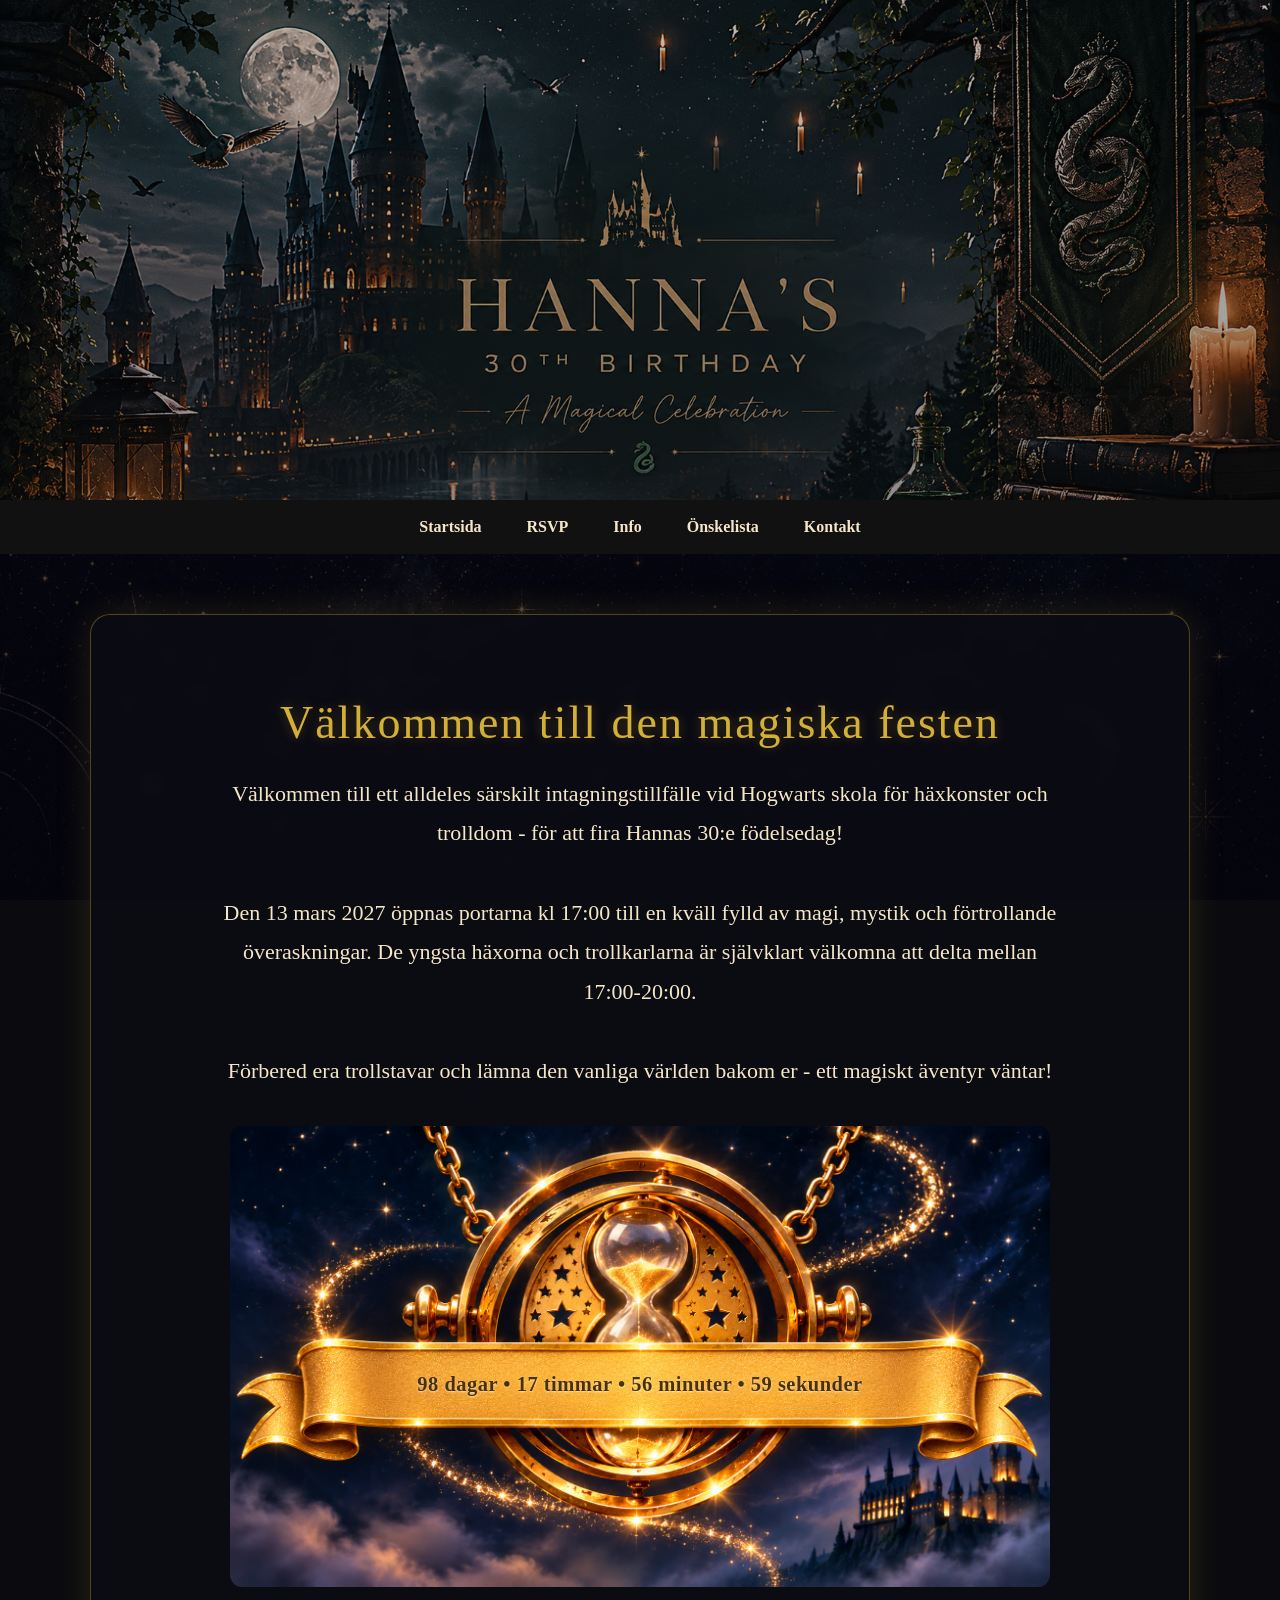
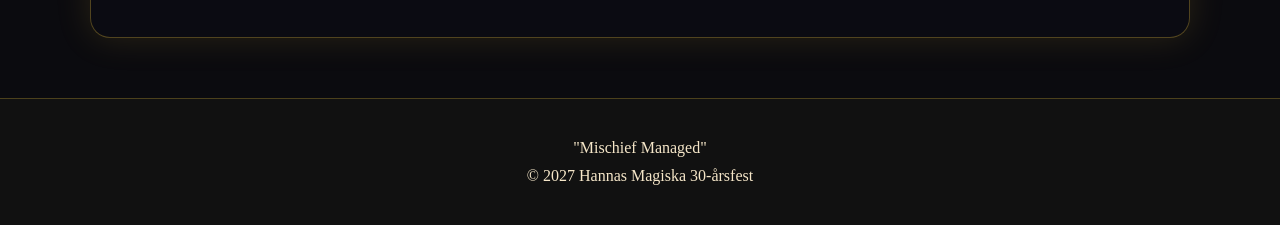
<file: Index.html>
<!DOCTYPE html>
<html lang="sv">
<head>
    <meta charset="UTF-8">
    <meta name="viewport" content="width=device-width, initial-scale=1.0">

    <title>Hannas Magiska 30-årsfest</title>

    <link rel="stylesheet" href="Index.css">
</head>

<body>

    <header class="hero">
        <div class="hero-content">
        </div>
    </header>

    <nav>
        <ul>
            <li><a href="index.html">Startsida</a></li>
            <li><a href="RSVP.html">RSVP</a></li>
            <li><a href="Info.html">Info</a></li>
            <li><a href="Önskelista.html">Önskelista</a></li>
            <li><a href="Kontakt.html">Kontakt</a></li>
        </ul>
    </nav>

    <div class="bakgrund">

        <div class="info-box">

            <!-- Välkomsttext -->
            <div class="welcome-text">

                <h1>Välkommen till den magiska festen</h1>

                <p>
                    Välkommen till ett alldeles särskilt intagningstillfälle
                    vid Hogwarts skola för häxkonster och trolldom - för att fira 
                    Hannas 30:e födelsedag!
                    <br><br>
                    Den 13 mars 2027 öppnas portarna kl 17:00 till en kväll fylld av magi,
                    mystik och förtrollande överaskningar. De yngsta häxorna och trollkarlarna
                    är självklart välkomna att delta mellan 17:00-20:00. 
                    <br><br>
                    Förbered era trollstavar och lämna den vanliga världen bakom er - 
                    ett magiskt äventyr väntar!
                </p>

            </div>

            <!-- Time-Turner med nedräkning -->
            <div class="timeturner-container">

                <img src="Timeturner.png"
                     alt="Magisk Time-Turner"
                     class="timeturner-image">

                <div id="countdown"></div>

            </div>

        </div>

    </div>

    <footer class="footer">

        <p>"Mischief Managed"</p>

        <p>&copy; 2027 Hannas Magiska 30-årsfest</p>

    </footer>

    <!-- Nedräkning -->
    <script>

        const eventDate = new Date("March 13, 2027 17:00:00").getTime();

        const countdown = setInterval(function() {

            const now = new Date().getTime();

            const distance = eventDate - now;

            const days = Math.floor(distance / (1000 * 60 * 60 * 24));

            const hours = Math.floor(
                (distance % (1000 * 60 * 60 * 24)) / (1000 * 60 * 60)
            );

            const minutes = Math.floor(
                (distance % (1000 * 60 * 60)) / (1000 * 60)
            );

            const seconds = Math.floor(
                (distance % (1000 * 60)) / 1000
            );

            document.getElementById("countdown").innerHTML =
                days + " dagar • " +
                hours + " timmar • " +
                minutes + " minuter • " +
                seconds + " sekunder";

            if (distance < 0) {

                clearInterval(countdown);

                document.getElementById("countdown").innerHTML =
                    "✨ Festen har börjat! ✨";

            }

        }, 1000);

    </script>

</body>
</html>
</file>
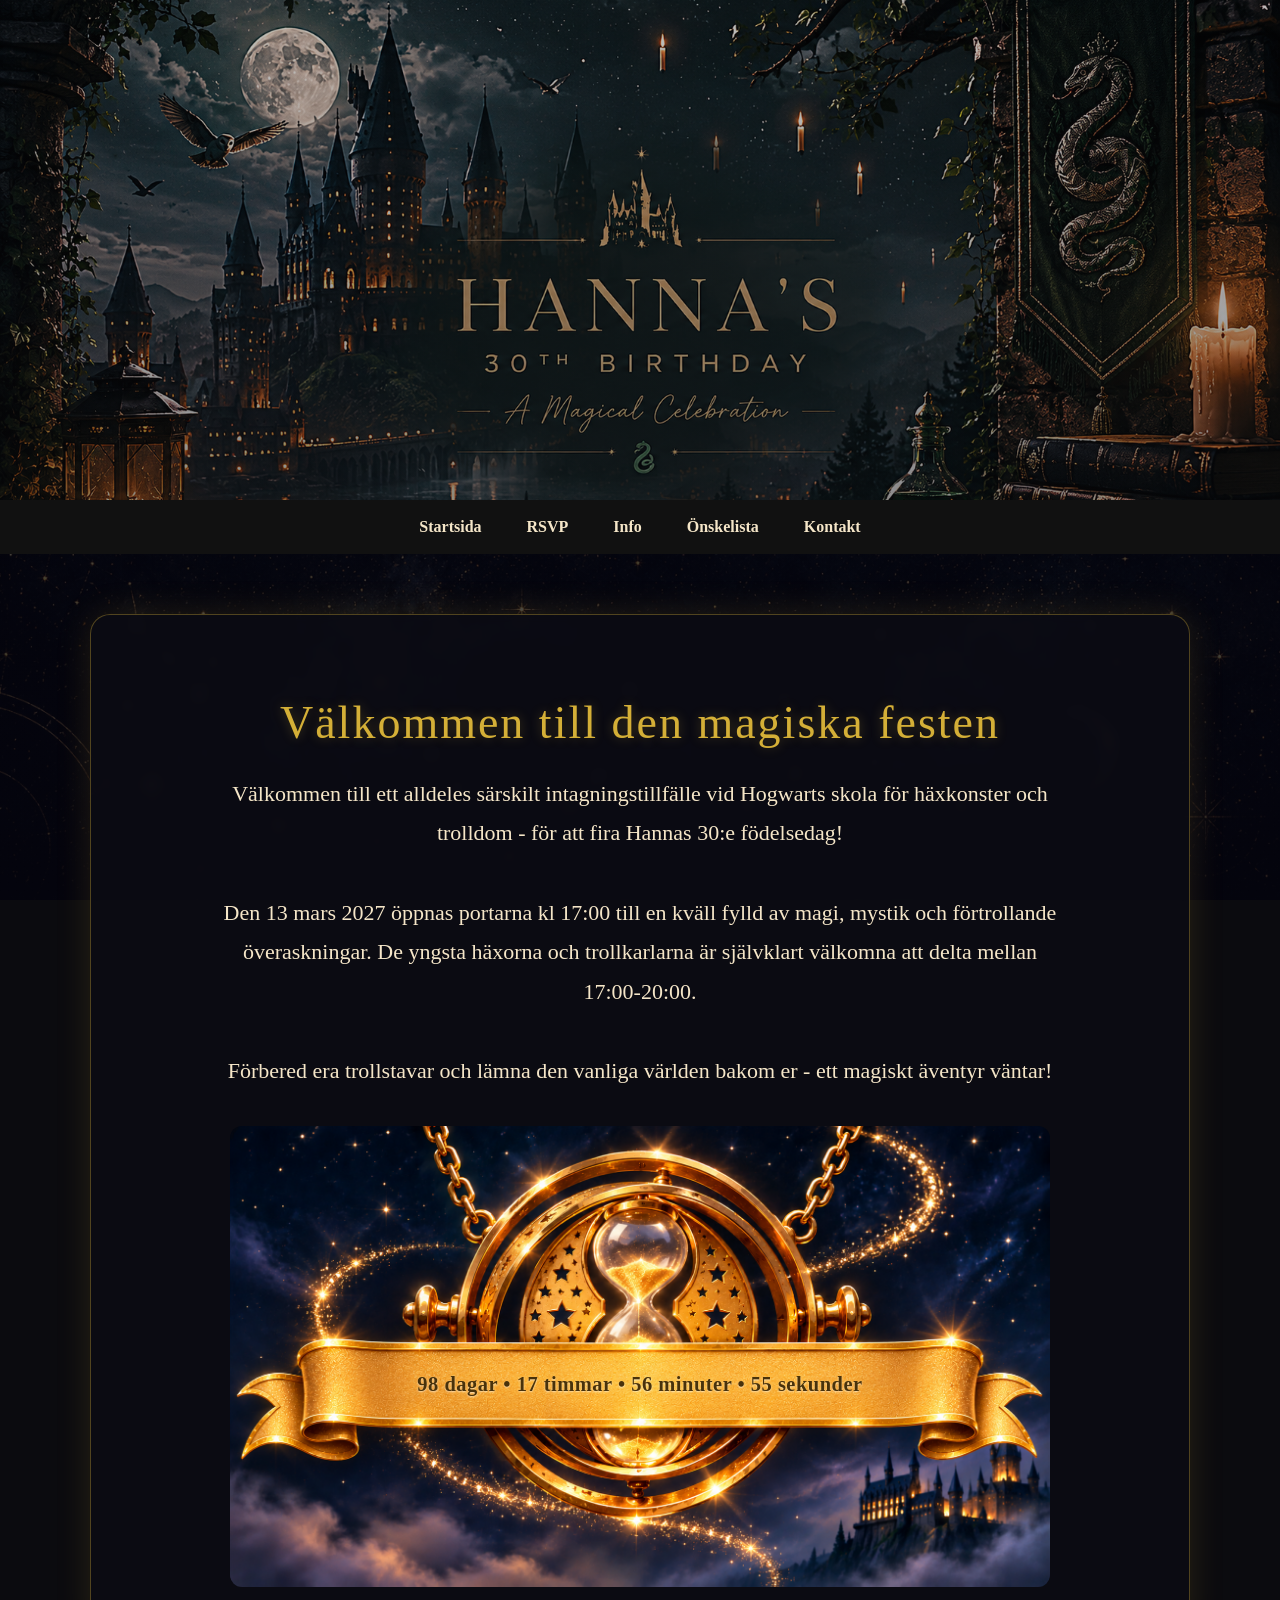
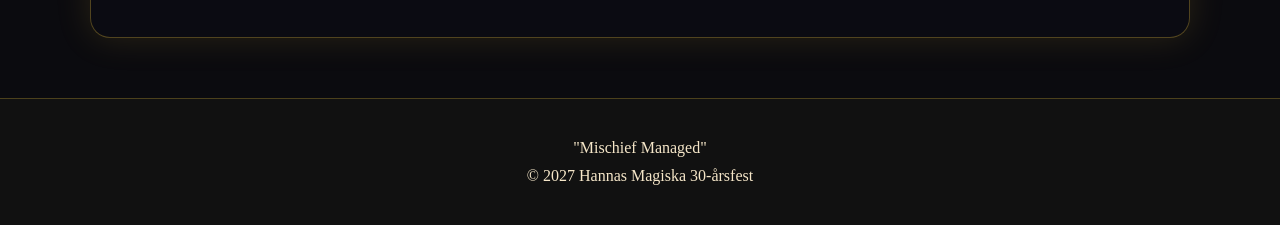
<file: index.html>
<!DOCTYPE html>
<html lang="sv">
<head>
    <meta charset="UTF-8">
    <meta name="viewport" content="width=device-width, initial-scale=1.0">

    <title>Hannas Magiska 30-årsfest</title>

    <link rel="stylesheet" href="index.css">
</head>

<body>

    <header class="hero">
        <div class="hero-content">
        </div>
    </header>

    <nav>
        <ul>
            <li><a href="index.html">Startsida</a></li>
            <li><a href="RSVP.html">RSVP</a></li>
            <li><a href="Info.html">Info</a></li>
            <li><a href="Önskelista.html">Önskelista</a></li>
            <li><a href="Kontakt.html">Kontakt</a></li>
        </ul>
    </nav>

    <div class="bakgrund">

        <div class="info-box">

            <!-- Välkomsttext -->
            <div class="welcome-text">

                <h1>Välkommen till den magiska festen</h1>

                <p>
                    Välkommen till ett alldeles särskilt intagningstillfälle
                    vid Hogwarts skola för häxkonster och trolldom - för att fira 
                    Hannas 30:e födelsedag!
                    <br><br>
                    Den 13 mars 2027 öppnas portarna kl 17:00 till en kväll fylld av magi,
                    mystik och förtrollande överaskningar. De yngsta häxorna och trollkarlarna
                    är självklart välkomna att delta mellan 17:00-20:00. 
                    <br><br>
                    Förbered era trollstavar och lämna den vanliga världen bakom er - 
                    ett magiskt äventyr väntar!
                </p>

            </div>

            <!-- Time-Turner med nedräkning -->
            <div class="timeturner-container">

                <img src="Timeturner.png"
                     alt="Magisk Time-Turner"
                     class="timeturner-image">

                <div id="countdown"></div>

            </div>

        </div>

    </div>

    <footer class="footer">

        <p>"Mischief Managed"</p>

        <p>&copy; 2027 Hannas Magiska 30-årsfest</p>

    </footer>

    <!-- Nedräkning -->
    <script>

        const eventDate = new Date("March 13, 2027 17:00:00").getTime();

        const countdown = setInterval(function() {

            const now = new Date().getTime();

            const distance = eventDate - now;

            const days = Math.floor(distance / (1000 * 60 * 60 * 24));

            const hours = Math.floor(
                (distance % (1000 * 60 * 60 * 24)) / (1000 * 60 * 60)
            );

            const minutes = Math.floor(
                (distance % (1000 * 60 * 60)) / (1000 * 60)
            );

            const seconds = Math.floor(
                (distance % (1000 * 60)) / 1000
            );

            document.getElementById("countdown").innerHTML =
                days + " dagar • " +
                hours + " timmar • " +
                minutes + " minuter • " +
                seconds + " sekunder";

            if (distance < 0) {

                clearInterval(countdown);

                document.getElementById("countdown").innerHTML =
                    "✨ Festen har börjat! ✨";

            }

        }, 1000);

    </script>

</body>
</html>
</file>
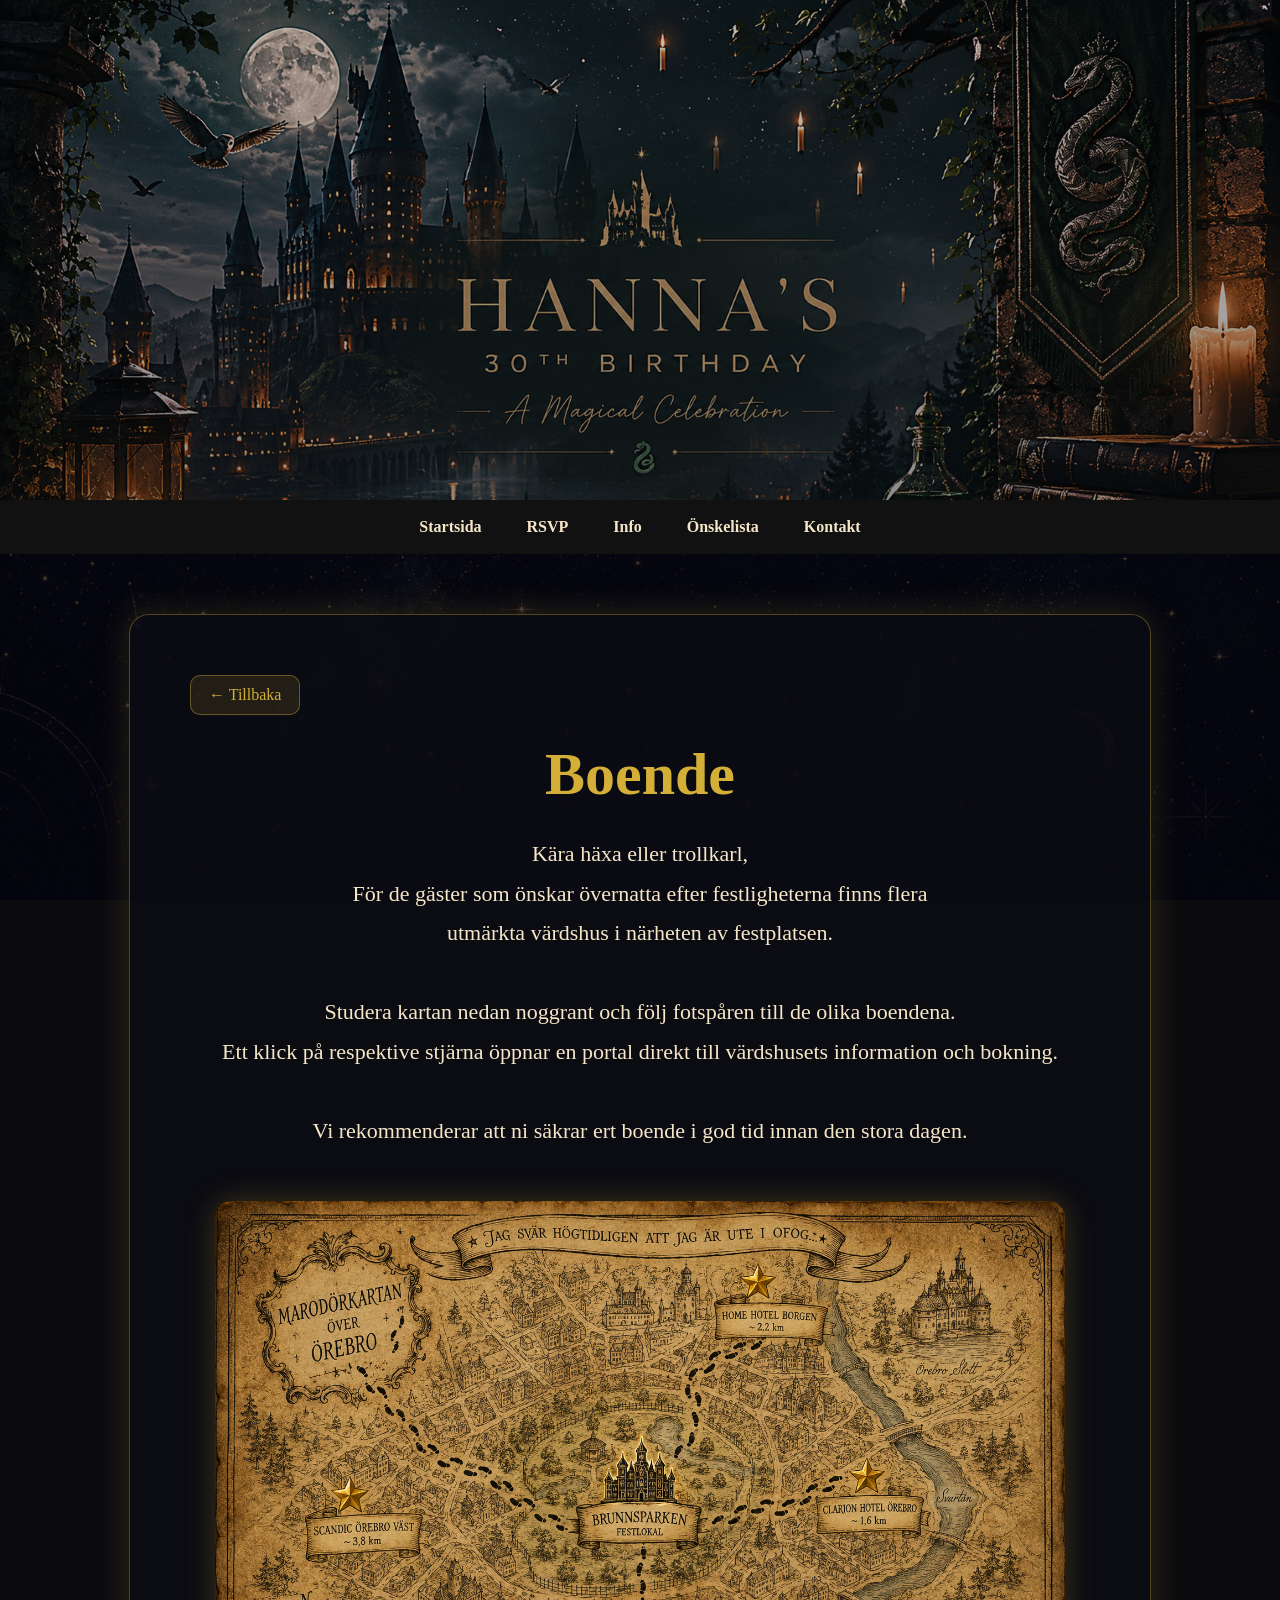
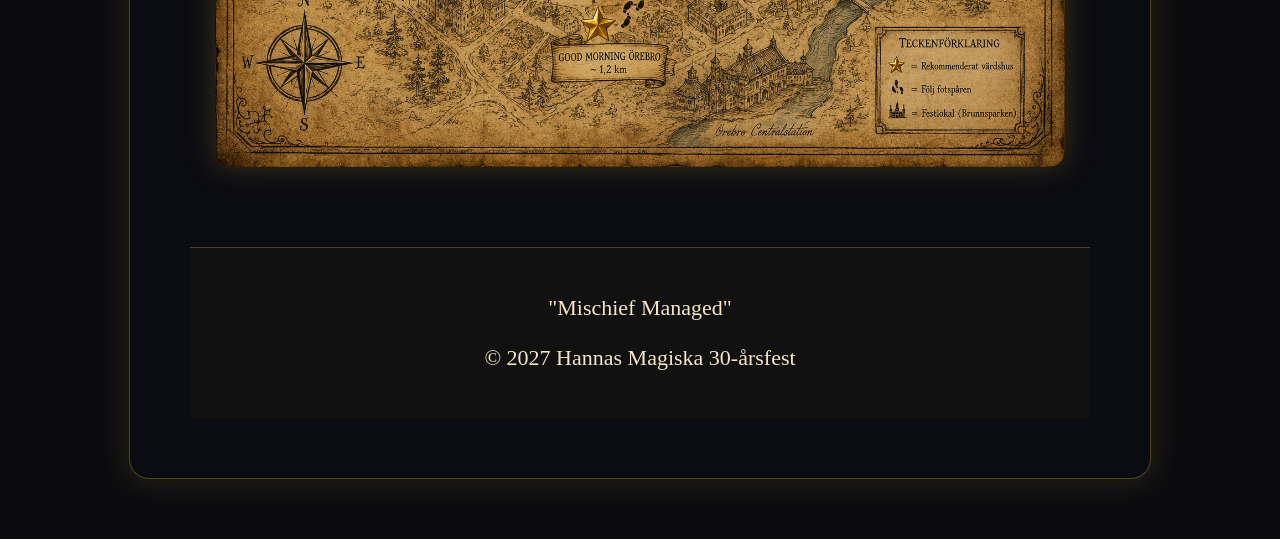
<file: Boende.html>
<!DOCTYPE html>
<html>
<head>
    <meta charset="UTF-8">
    <meta name="viewport" content="width=device-width, initial-scale=1.0">
    <title>Document</title> 

    <link rel="stylesheet" href="Boende.css">

</head>
<body>
    <header class="hero">
        <div class="hero-content">
        </div>
    </header>
    <nav>
        <ul>
            <li><a href = "index.html">Startsida</a></li>
            <li><a href = "RSVP.html">RSVP</a></li>
            <li><a href = "Info.html">Info</a></li>
            <li><a href = "Önskelista.html">Önskelista</a></li>
            <li><a href = "Kontakt.html">Kontakt</a></li>
        </ul>
    </nav>

    <div class="bakgrund">

        <div class="boende-box">

            <div class="kladsel-box">

            <a href="Info.html" class="back-btn">
                 ← Tillbaka
            </a>

            <h1>Boende</h1>

            <p>Kära häxa eller trollkarl,<br>
               För de gäster som önskar övernatta efter festligheterna finns flera<br> utmärkta värdshus i närheten av festplatsen.<br><br>
               Studera kartan nedan noggrant och följ fotspåren till de olika boendena. <br>Ett klick på respektive stjärna öppnar en portal direkt till värdshusets information och bokning.<br><br>
               Vi rekommenderar att ni säkrar ert boende i god tid innan den stora dagen.</p>

        

        <div class="map-container">

    <img src="marodorkarta.png" alt="Marodörkarta över boenden" class="map-image">

    <a href="https://ligula.se/goodmorninghotels/orebro/"
       target="_blank"
       class="hotspot goodmorning">
        <span class="preview">
            <strong>Good Morning Örebro</strong><br>
            Nära Brunnsparken.
        </span>
    </a>

    <a href="https://www.scandichotels.se/hotell/sverige/orebro/scandic-orebro-vast"
       target="_blank"
       class="hotspot scandic">
        <span class="preview">
            <strong>Scandic Örebro Väst</strong><br>
            Bra för gäster med bil.
        </span>
    </a>

    <a href="https://www.strawberry.se/hotell/sverige/orebro/clarion-hotel-orebro/"
       target="_blank"
       class="hotspot clarion">
        <span class="preview">
            <strong>Clarion Hotel Örebro</strong><br>
            Centralt nära stadskärnan.
        </span>
    </a>

    <a href="https://www.strawberry.se/hotell/sverige/orebro/home-hotel-borgen/"
       target="_blank"
       class="hotspot borgen">
        <span class="preview">
            <strong>Home Hotel Borgen</strong><br>
            Mysigt hotell med slottskänsla.
        </span>
    </a>

    <a href="https://www.svalan.nu/brunnen-festlokal/"
   target="_blank"
   class="hotspot festlokal">

    <span class="preview">
        <strong>Brunnsparken</strong><br>
        Här hålls Hannas magiska 30-årsfest.<br>
    </span>

</a>

</div>
        </div>

        <footer class="footer">

    <p>"Mischief Managed"</p>

    <p>&copy; 2027 Hannas Magiska 30-årsfest</p>

</footer>

</body>

</html>
</file>
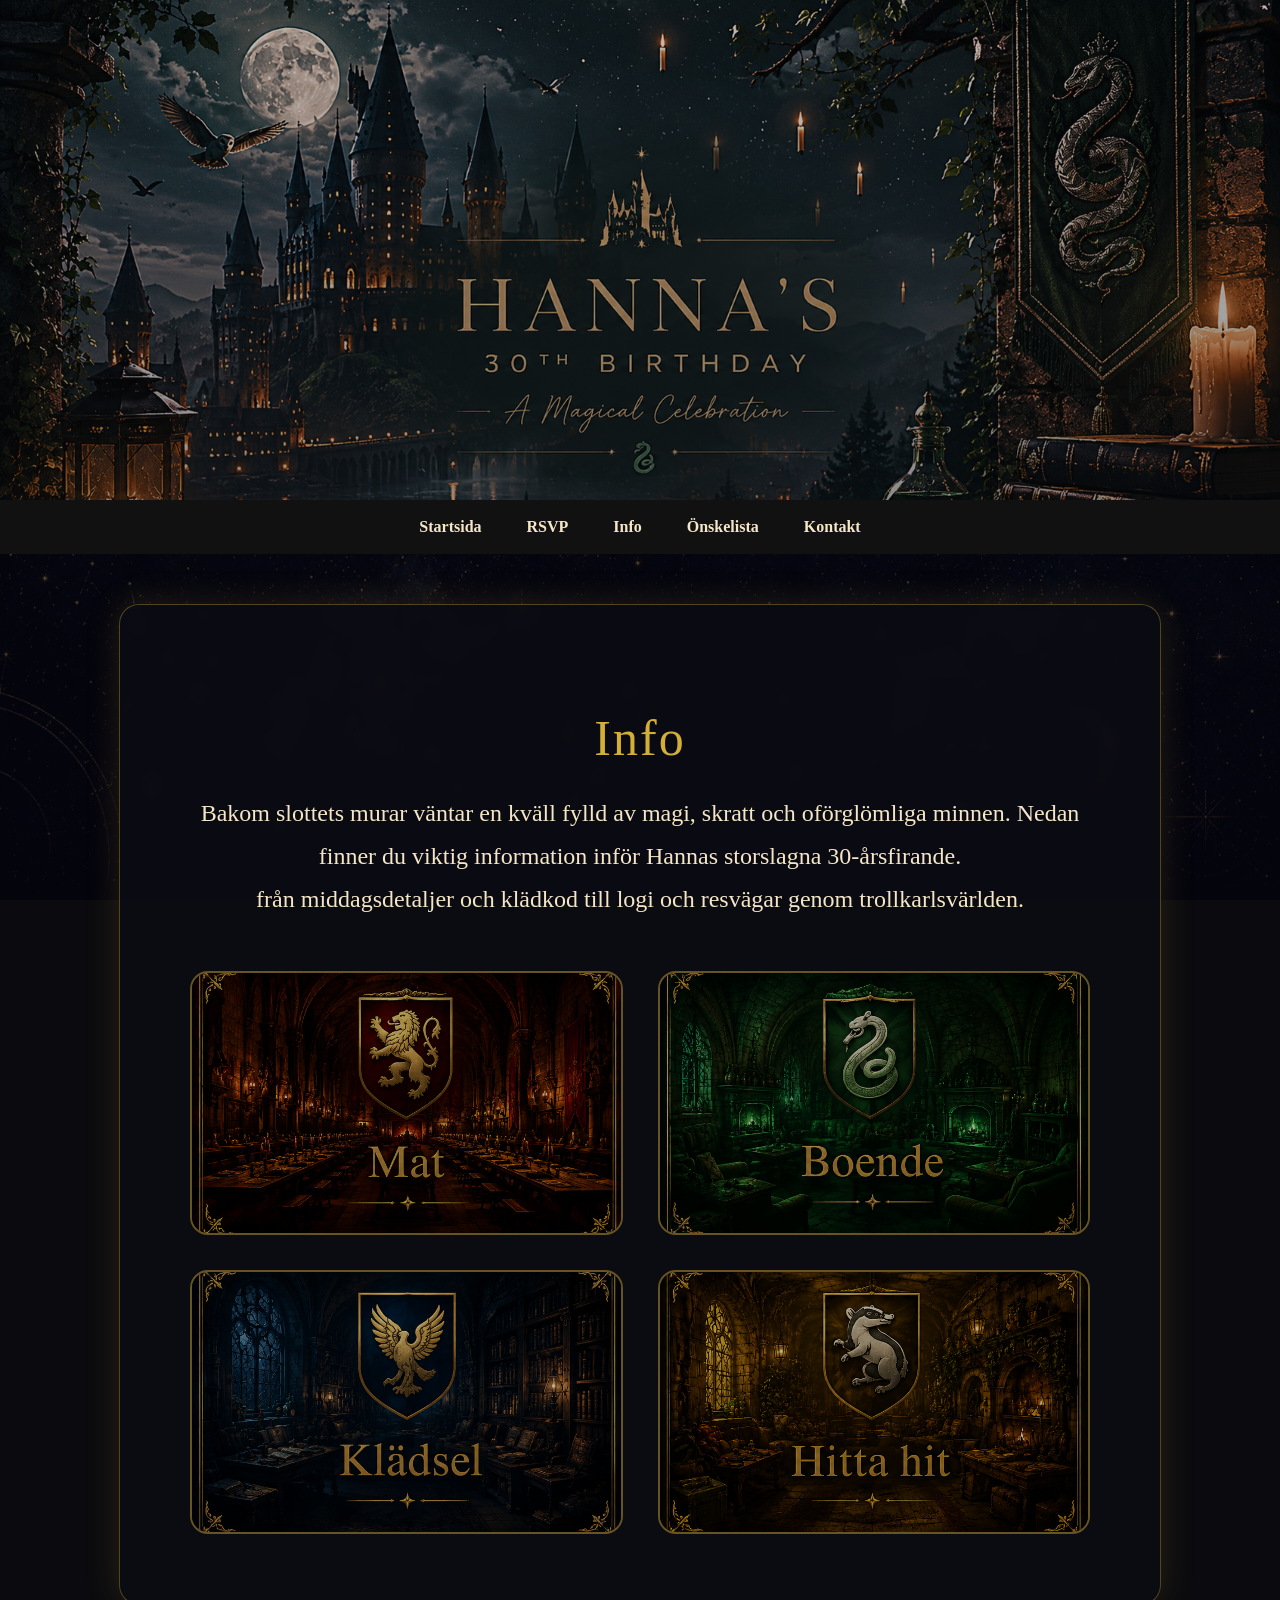
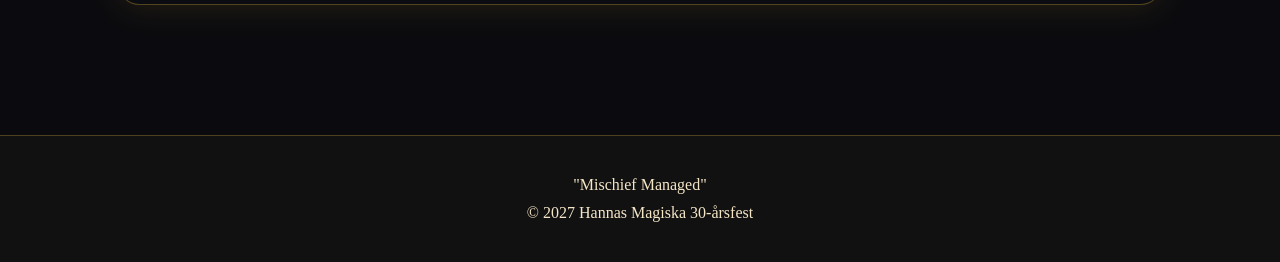
<file: Info.html>
<!DOCTYPE html>
<html>
<head>
    <meta charset="UTF-8">
    <meta name="viewport" content="width=device-width, initial-scale=1.0">
    <title>Document</title> 

    <link rel="stylesheet" href="Info.css">

</head>
<body>
    <header class="hero">
        <div class="hero-content">
        </div>
    </header>
    <nav>
        <ul>
            <li><a href = "index.html">Startsida</a></li>
            <li><a href = "RSVP.html">RSVP</a></li>
            <li><a href = "Info.html">Info</a></li>
            <li><a href = "Önskelista.html">Önskelista</a></li>
            <li><a href = "Kontakt.html">Kontakt</a></li>
        </ul>
    </nav>

    <div class="bakgrund">

    <div class="info-box">

        <h1>Info</h1>
        <p> Bakom slottets murar väntar en kväll fylld av magi, skratt och oförglömliga minnen. Nedan finner du viktig information inför Hannas storslagna 30-årsfirande.<br>
            från middagsdetaljer och klädkod till logi och resvägar genom trollkarlsvärlden.</p>

            <div class="info-grid">

    <a href="Mat.html" class="info-card">

        <img src="mat.png" alt="Mat">
        <div class="card-title"></div>

    </a>

    <a href="Boende.html" class="info-card">

        <img src="boende.png" alt="Boende">
        <div class="card-title"></div>

    </a>

    <a href="Klädsel.html" class="info-card">

        <img src="klädsel.png" alt="Klädsel">
        <div class="card-title"></div>

    </a>

    <a href="Hitta hit.html" class="info-card">

        <img src="hittahit.png" alt="Reseinfo">
        <div class="card-title"></div>

    </a>

</div>
    </div>

</div>

<footer class="footer">

    <p>"Mischief Managed"</p>

    <p>&copy; 2027 Hannas Magiska 30-årsfest</p>

</footer>

</body>

</html>
</file>
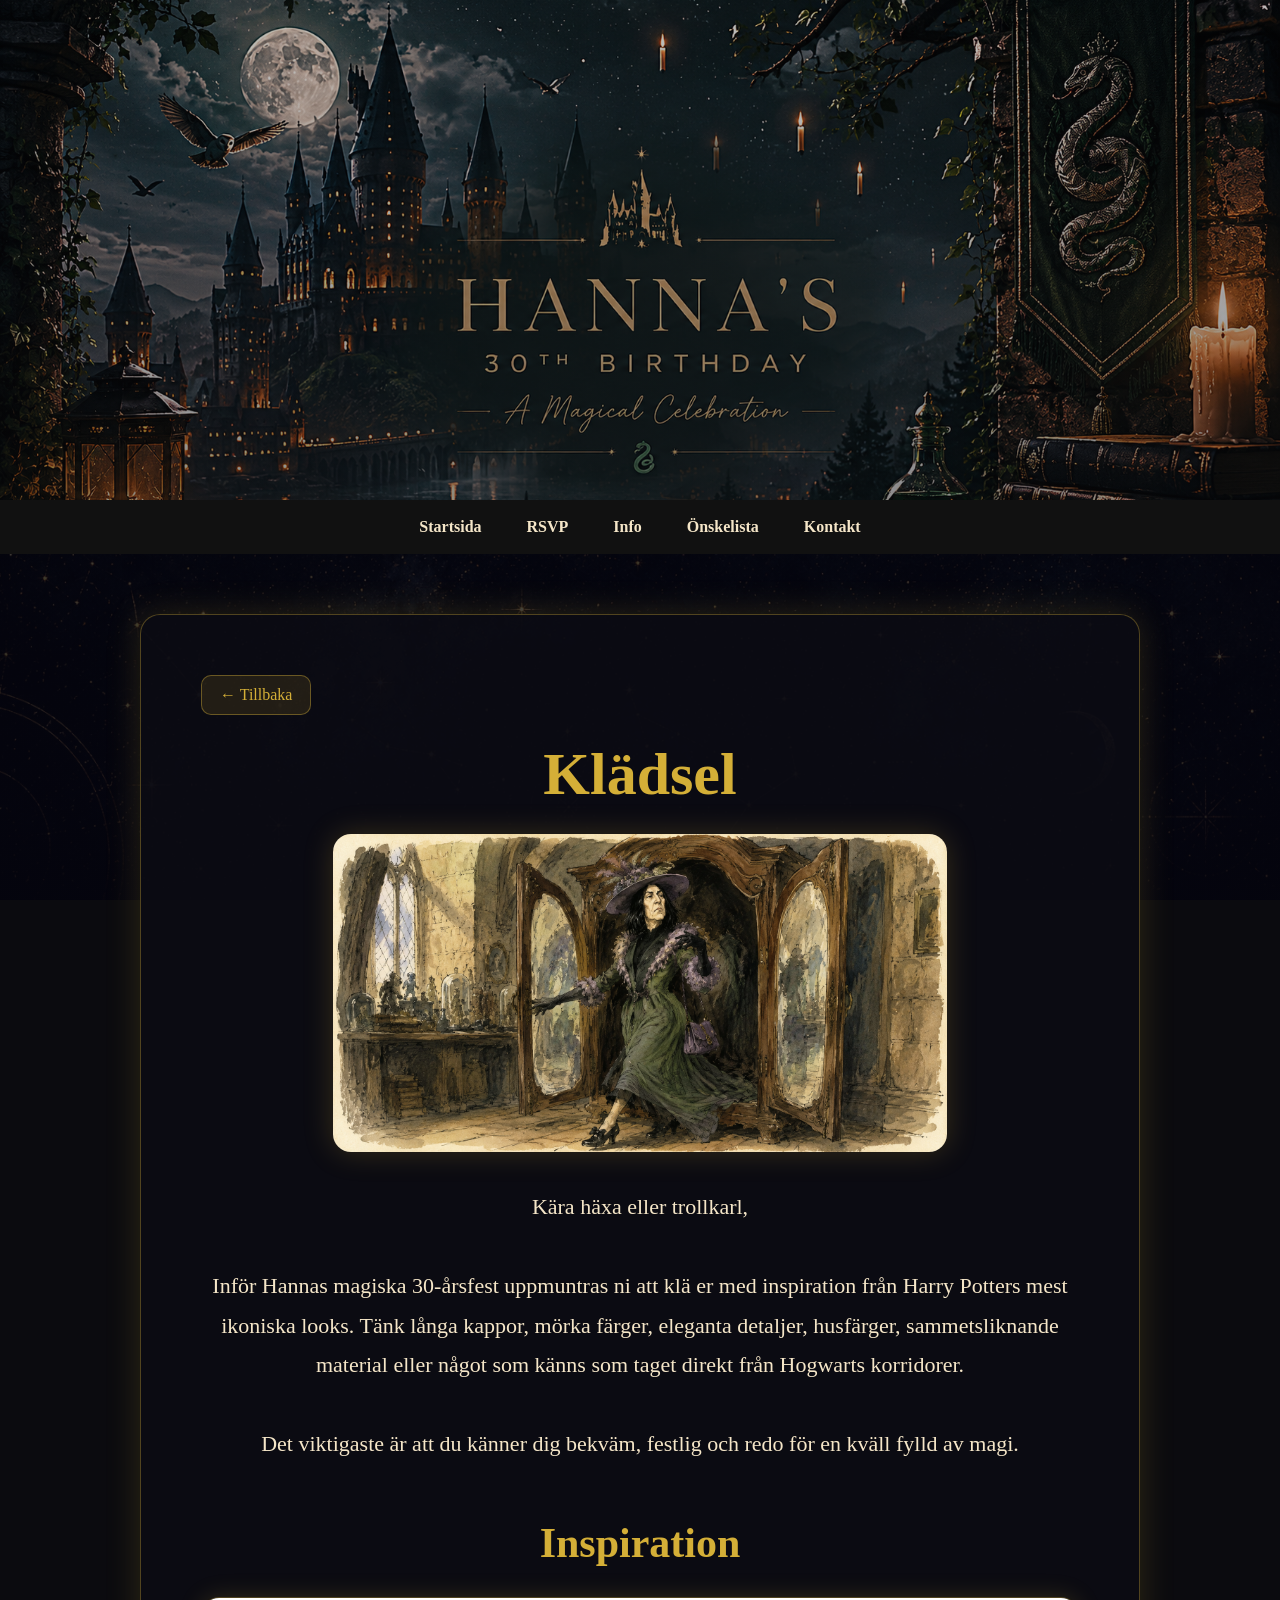
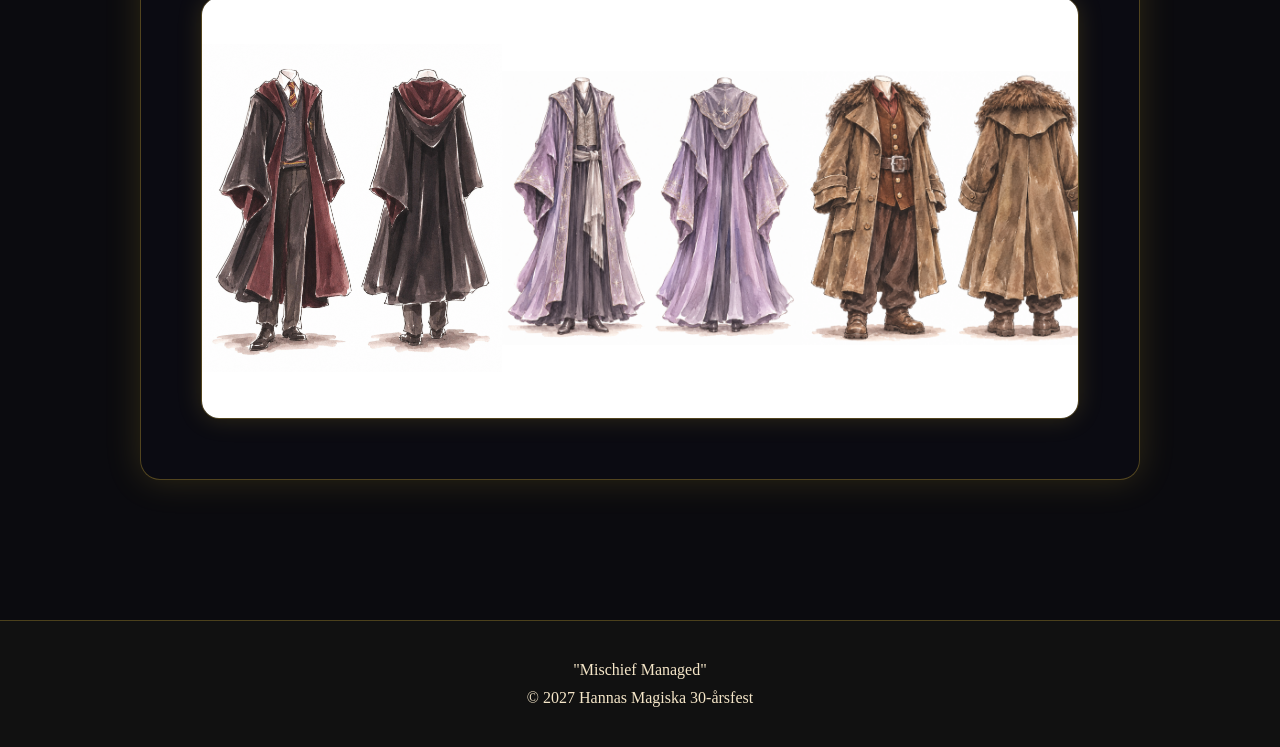
<file: Klädsel.html>
<!DOCTYPE html>
<html>
<head>
    <meta charset="UTF-8">
    <meta name="viewport" content="width=device-width, initial-scale=1.0">
    <title>Document</title> 

    <link rel="stylesheet" href="Klädsel.css">

</head>
<body>
    <header class="hero">
        <div class="hero-content">
        </div>
    </header>
    <nav>
        <ul>
            <li><a href = "index.html">Startsida</a></li>
            <li><a href = "RSVP.html">RSVP</a></li>
            <li><a href = "Info.html">Info</a></li>
            <li><a href = "Önskelista.html">Önskelista</a></li>
            <li><a href = "Kontakt.html">Kontakt</a></li>
        </ul>
    </nav>

    <div class="bakgrund">

        <div class="kladsel-box">

            <a href="Info.html" class="back-btn">
                 ← Tillbaka
            </a>

        <h1>Klädsel</h1>
        
        <img src="boggart.png" alt="Klädsel inspiration" class="kladsel-bild">

        <p>
            Kära häxa eller trollkarl,<br><br>
            Inför Hannas magiska 30-årsfest uppmuntras ni att klä er med inspiration från
            Harry Potters mest ikoniska looks. Tänk långa kappor, mörka färger,
            eleganta detaljer, husfärger, sammetsliknande material eller något som
            känns som taget direkt från Hogwarts korridorer.
            <br><br>
            Det viktigaste är att du känner dig bekväm, festlig och redo för en kväll
            fylld av magi.
        </p>

        <h2>Inspiration</h2>

        <div class="slider">
            <div class="slide-track">

                <img src="look1.png" alt="Klädsel inspiration">
                <img src="look2.png" alt="Klädsel inspiration">
                <img src="look3.png" alt="Klädsel inspiration">
                <img src="look4.png" alt="Klädsel inspiration">
                <img src="look5.png" alt="Klädsel inspiration">
                <img src="look6.png" alt="Klädsel inspiration">

                <img src="look1.png" alt="Klädsel inspiration">
                <img src="look2.png" alt="Klädsel inspiration">
                <img src="look3.png" alt="Klädsel inspiration">
                <img src="look4.png" alt="Klädsel inspiration">
                <img src="look5.png" alt="Klädsel inspiration">
                <img src="look6.png" alt="Klädsel inspiration">
                

            </div>
        </div>

    </div>

</div>

<footer class="footer">

    <p>"Mischief Managed"</p>

    <p>&copy; 2027 Hannas Magiska 30-årsfest</p>

</footer>

</body>
</html>
</file>
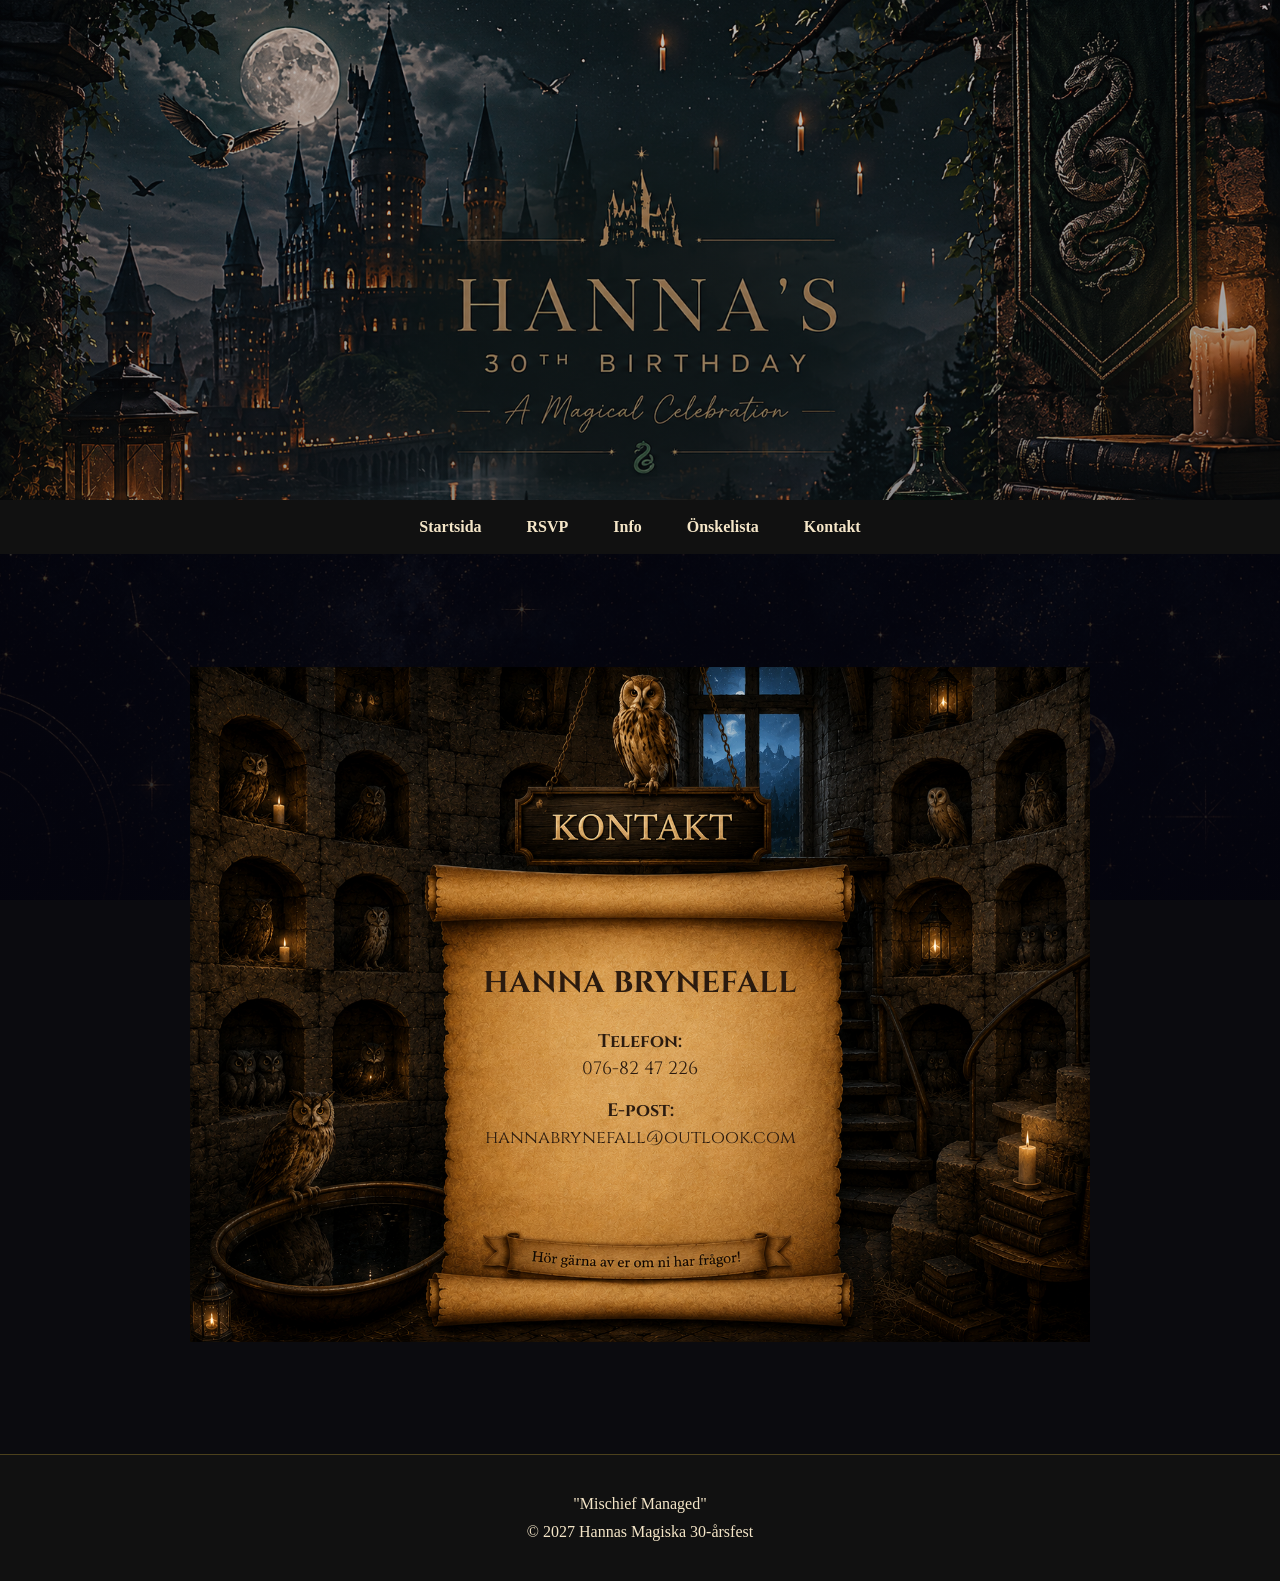
<file: Kontakt.html>
<!DOCTYPE html>
<html lang="sv">
<head>
    <meta charset="UTF-8">
    <meta name="viewport" content="width=device-width, initial-scale=1.0">
    <title>Kontakt</title>
    <link href="https://fonts.googleapis.com/css2?family=Cinzel:wght@400;500;600&display=swap" rel="stylesheet">

    <link rel="stylesheet" href="Kontakt.css">
</head>

<body>

<header class="hero">
    <div class="hero-content"></div>
</header>

<nav>
    <ul>
        <li><a href="index.html">Startsida</a></li>
        <li><a href="RSVP.html">RSVP</a></li>
        <li><a href="Info.html">Info</a></li>
        <li><a href="Önskelista.html">Önskelista</a></li>
        <li><a href="Kontakt.html">Kontakt</a></li>
    </ul>
</nav>

<div class="bakgrund">

    <div class="kontakt-bildbox">

        <img src="pergament.png"
             alt="Kontakt pergament"
             class="kontakt-bild">

        <div class="kontakt-text">
            <div class="person">
                <h2>HANNA BRYNEFALL</h2>
                <p><strong>Telefon:</strong>
                    <br> 
                    076-82 47 226</p>
                <p><strong>E-post:</strong>
                    <br>
                    hannabrynefall@outlook.com</p>
            </div>
        </div>

    </div>

</div>

<footer class="footer">
    <p>"Mischief Managed"</p>
    <p>&copy; 2027 Hannas Magiska 30-årsfest</p>
</footer>

</body>
</html>
</file>
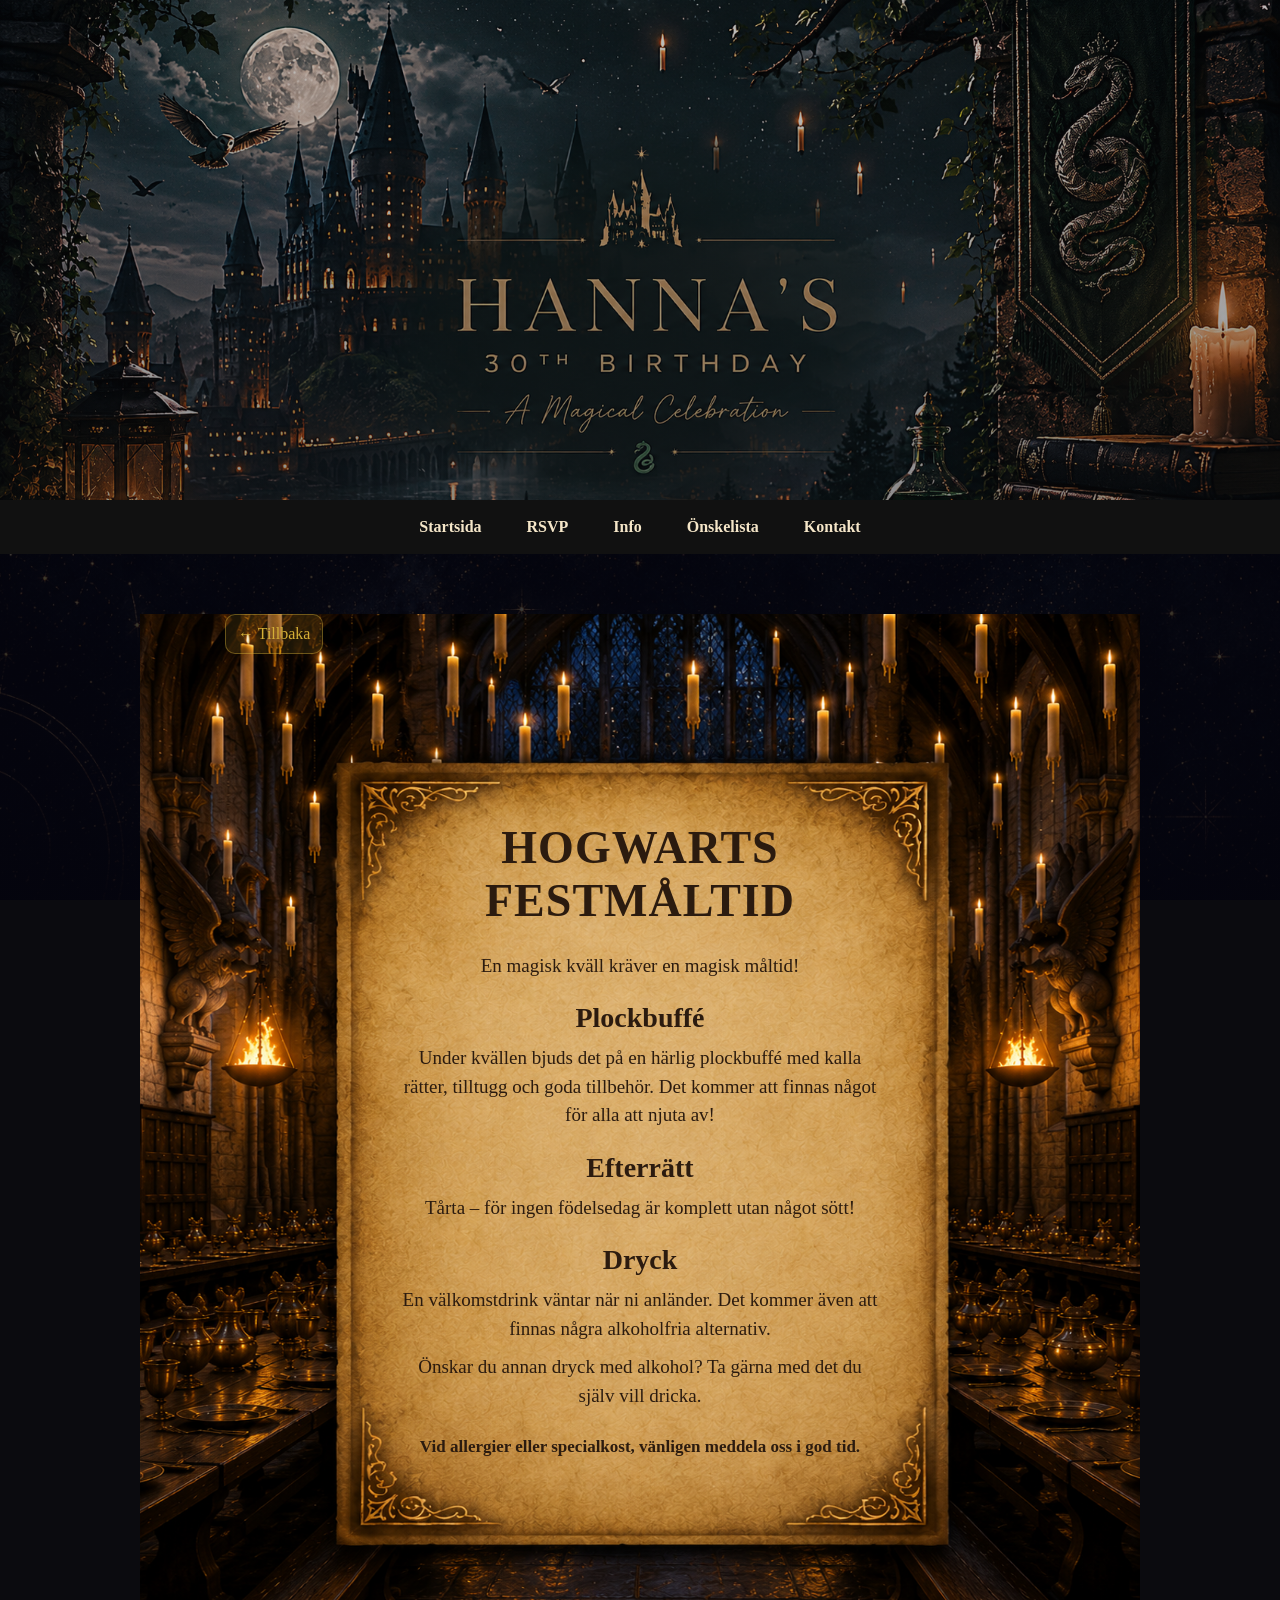
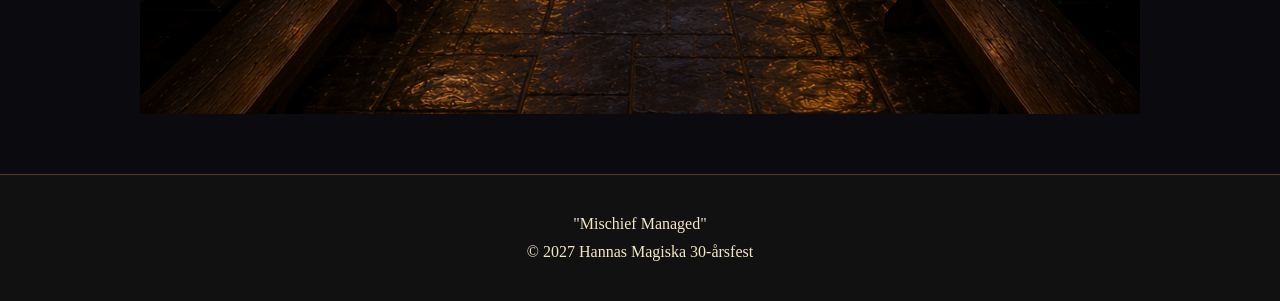
<file: Mat.html>
<!DOCTYPE html>
<html lang="sv">
<head>
    <meta charset="UTF-8">
    <meta name="viewport" content="width=device-width, initial-scale=1.0">

    <title>Hogwarts Festmåltid</title>

    <link rel="stylesheet" href="Mat.css">
</head>

<body>

    <header class="hero">
        <div class="hero-content">
        </div>
    </header>

    <nav>
        <ul>
            <li><a href="index.html">Startsida</a></li>
            <li><a href="RSVP.html">RSVP</a></li>
            <li><a href="Info.html">Info</a></li>
            <li><a href="Önskelista.html">Önskelista</a></li>
            <li><a href="Kontakt.html">Kontakt</a></li>
        </ul>
    </nav>

    <div class="bakgrund">

        <div class="menu-box">

            <div class="kladsel-box">

                <a href="Info.html" class="back-btn">
                    ← Tillbaka
                </a>

                <div class="menu-text">

                    <h1>HOGWARTS FESTMÅLTID</h1>

                    <p>
                        En magisk kväll kräver en magisk måltid!
                    </p>

                    <h2>Plockbuffé</h2>

                    <p>
                        Under kvällen bjuds det på en härlig
                        plockbuffé med kalla rätter, tilltugg
                        och goda tillbehör.
                        Det kommer att finnas något för alla
                        att njuta av!
                    </p>

                    <h2>Efterrätt</h2>

                    <p>
                        Tårta – för ingen födelsedag
                        är komplett utan något sött!
                    </p>

                    <h2>Dryck</h2>

                    <p>
                        En välkomstdrink väntar när ni anländer.
                        Det kommer även att finnas några
                        alkoholfria alternativ.
                    </p>

                    <p>
                        Önskar du annan dryck med alkohol?
                        Ta gärna med det du själv vill dricka.
                    </p>

                    <h3>
                        Vid allergier eller specialkost,
                        vänligen meddela oss i god tid.
                    </h3>

                </div>

            </div>

        </div>

    </div>

    <footer class="footer">

        <p>"Mischief Managed"</p>

        <p>&copy; 2027 Hannas Magiska 30-årsfest</p>

    </footer>

</body>
</html>
</file>
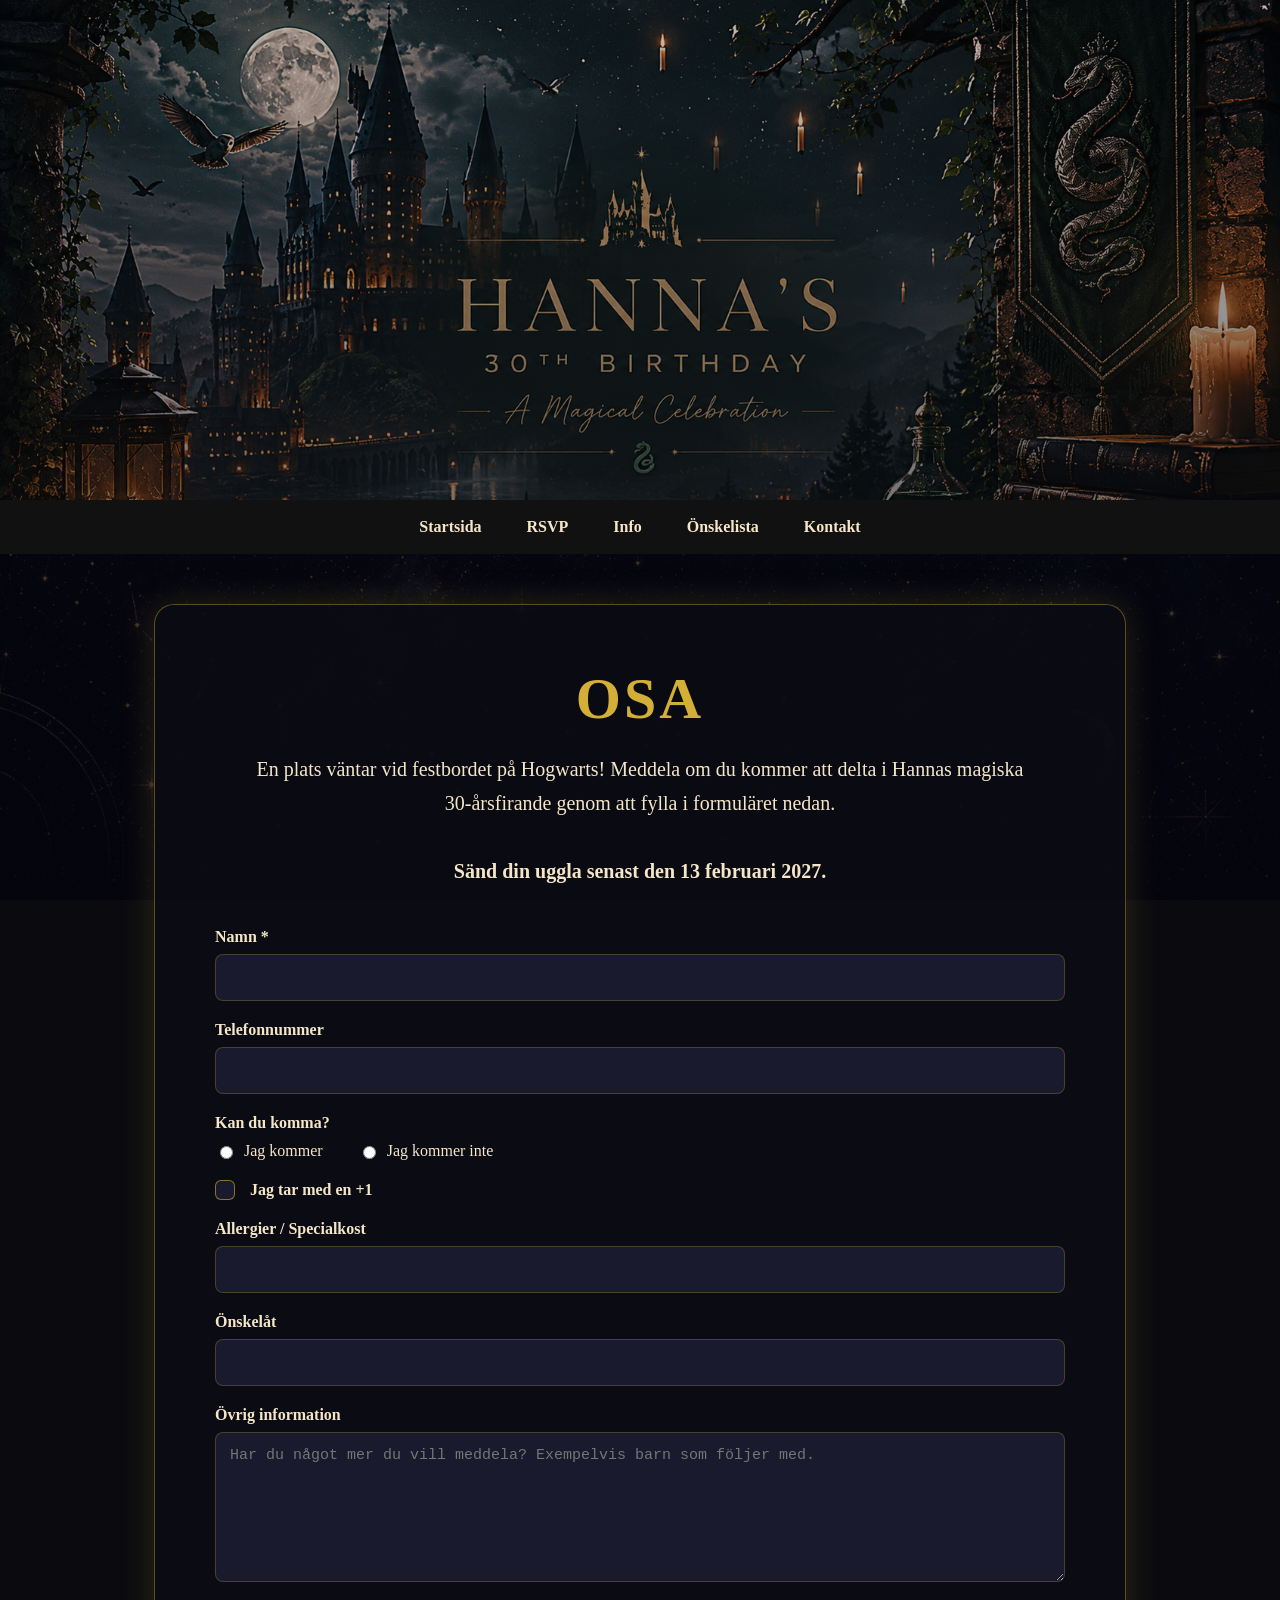
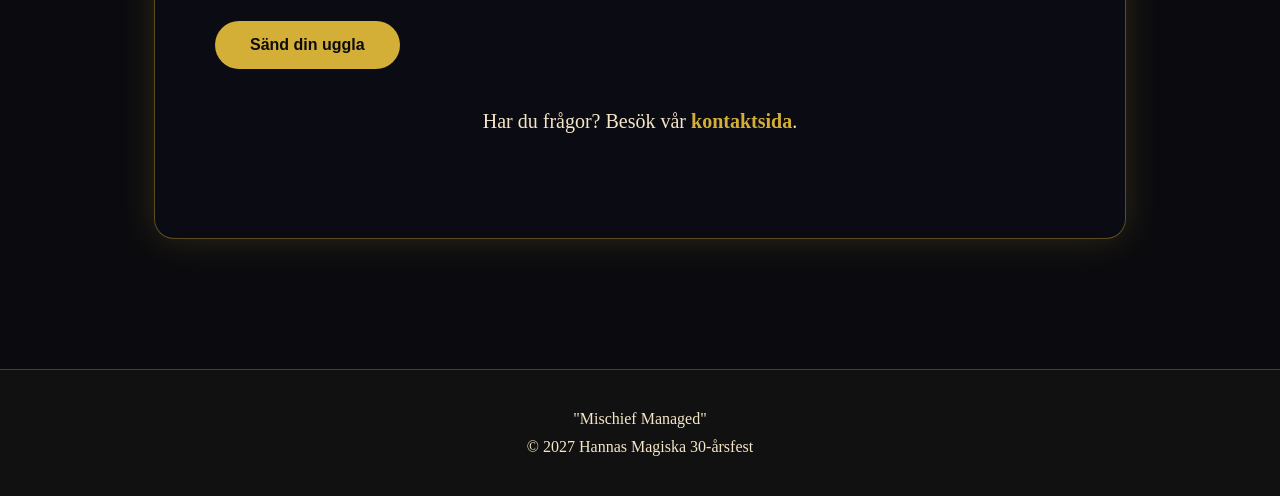
<file: RSVP.html>
<!DOCTYPE html>
<html lang="sv">

<head>
    <meta charset="UTF-8">
    <meta name="viewport" content="width=device-width, initial-scale=1.0">
    <title>OSA – Hannas Magiska 30-årsfest</title>

    <link rel="stylesheet" href="RSVP.css">
</head>

<body>

    <header class="hero">
        <div class="hero-content">
        </div>
    </header>

    <nav>
        <ul>
            <li><a href="index.html">Startsida</a></li>
            <li><a href="RSVP.html">RSVP</a></li>
            <li><a href="Info.html">Info</a></li>
            <li><a href="Önskelista.html">Önskelista</a></li>
            <li><a href="Kontakt.html">Kontakt</a></li>
        </ul>
    </nav>

    <div class="bakgrund">

        <div class="rsvp-box">

            <h1>OSA</h1>

            <p>
                En plats väntar vid festbordet på Hogwarts!
                Meddela om du kommer att delta i Hannas magiska
                30-årsfirande genom att fylla i formuläret nedan.
                <br><br>
                <strong>Sänd din uggla senast den 13 februari 2027.</strong>
            </p>

            <form action="https://formspree.io/f/mnpprpaq"
                  method="POST">

                <!-- Ämnesrad för mejlet -->
                <input type="hidden"
                       name="_subject"
                       value="Ny OSA till Hannas 30-årsfest!">

                <!-- Eget namn -->
                <label for="namn">Namn *</label>

                <input type="text"
                       id="namn"
                       name="Namn"
                       required>

                <!-- Telefonnummer -->
                <label for="telefon">Telefonnummer</label>

                <input type="tel"
                       id="telefon"
                       name="Telefonnummer">

                <!-- Närvaro -->
                <label>Kan du komma?</label>

                <div class="radio-group">

                    <label>
                        <input type="radio"
                               name="Svar"
                               value="Jag kommer"
                               required>
                        Jag kommer
                    </label>

                    <label>
                        <input type="radio"
                               name="Svar"
                               value="Jag kommer inte"
                               required>
                        Jag kommer inte
                    </label>

                </div>

                <!-- Plus ett -->
                <label class="plus-one-option">

                    <input type="checkbox"
                           id="plus-one"
                           name="Tar med +1"
                           value="Ja">

                    Jag tar med en +1

                </label>

                <div id="plus-one-name-group" hidden>

                    <label for="plus-one-name">
                        Namn på din +1 *
                    </label>

                    <input type="text"
                           id="plus-one-name"
                           name="Namn på +1">

                </div>

                <!-- Allergier och specialkost -->
                <label for="allergier">
                    Allergier / Specialkost
                </label>

                <input type="text"
                       id="allergier"
                       name="Allergier och specialkost">

                <!-- Önskelåt -->
                <label for="lat">Önskelåt</label>

                <input type="text"
                       id="lat"
                       name="Önskelåt">

                <!-- Övrig information -->
                <label for="info">Övrig information</label>

                <textarea
                    id="info"
                    name="Övrig information"
                    rows="6"
                    placeholder="Har du något mer du vill meddela? Exempelvis barn som följer med."
                ></textarea>

                <!-- Skicka formuläret -->
                <button type="submit">
                    Sänd din uggla
                </button>

            </form>

            <p class="contact-link">
                Har du frågor?

                Besök vår
                <a href="Kontakt.html">kontaktsida</a>.
            </p>

        </div>

    </div>

    <footer class="footer">

        <p>"Mischief Managed"</p>

        <p>&copy; 2027 Hannas Magiska 30-årsfest</p>

    </footer>

    <script>

        const plusOneCheckbox = document.getElementById("plus-one");
        const plusOneNameGroup = document.getElementById("plus-one-name-group");
        const plusOneName = document.getElementById("plus-one-name");

        plusOneCheckbox.addEventListener("change", function() {

            plusOneNameGroup.hidden = !this.checked;

            plusOneName.required = this.checked;

            if (!this.checked) {
                plusOneName.value = "";
            }

        });

    </script>

</body>
</html>
</file>
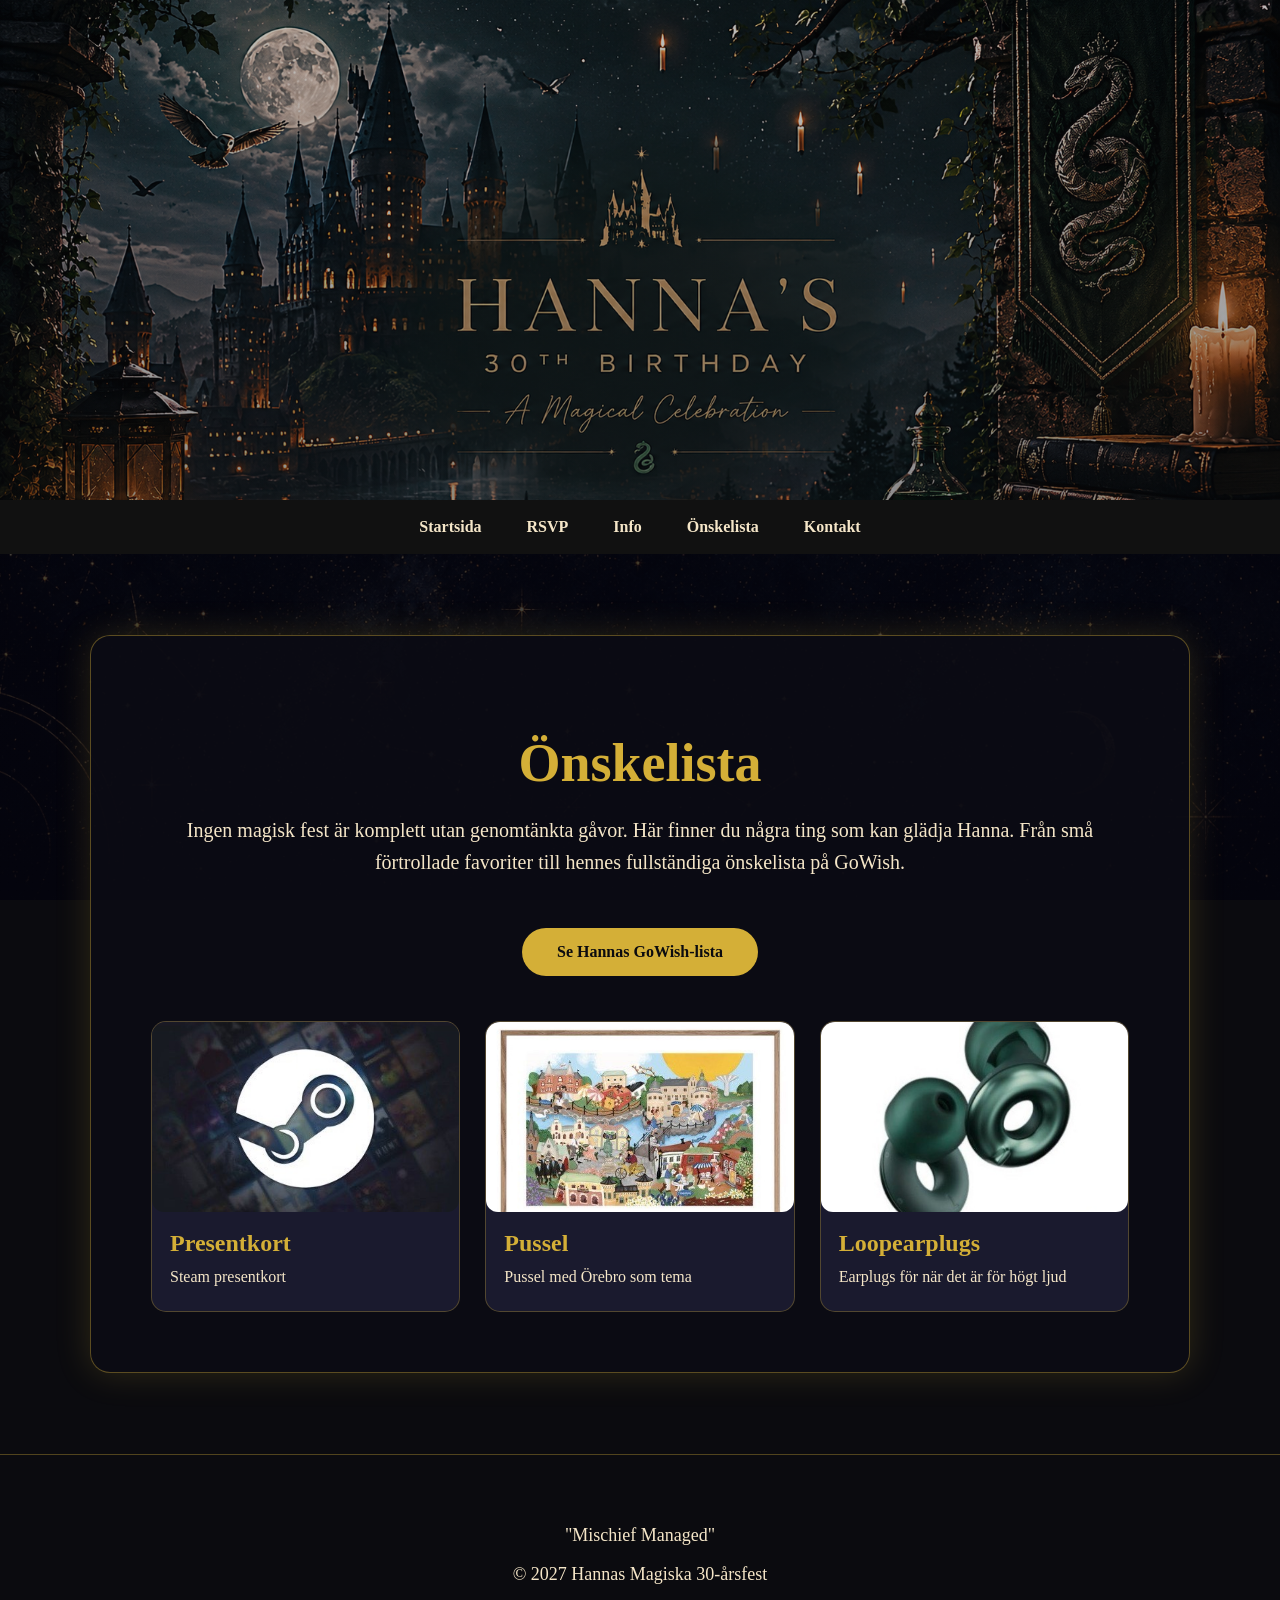
<file: Önskelista.html>
<!DOCTYPE html>
<html>
<head>
    <meta charset="UTF-8">
    <meta name="viewport" content="width=device-width, initial-scale=1.0">
    <title>Document</title> 

    <link rel="stylesheet" href="Önskelista.css">

</head>
<body>
    <header class="hero">
        <div class="hero-content">
        </div>
    </header>
    <nav>
        <ul>
            <li><a href = "index.html">Startsida</a></li>
            <li><a href = "RSVP.html">RSVP</a></li>
            <li><a href = "Info.html">Info</a></li>
            <li><a href = "Önskelista.html">Önskelista</a></li>
            <li><a href = "Kontakt.html">Kontakt</a></li>
        </ul>
    </nav>

    <div class="bakgrund">

    <div class="wishlist-box">

    <h1>Önskelista</h1>

    <p>Ingen magisk fest är komplett utan genomtänkta gåvor.
       Här finner du några ting som kan glädja Hanna. Från små förtrollade favoriter till hennes fullständiga önskelista på GoWish.</p>

    <a class="gowish-btn" href="https://gowish.com/sv/profile/rCX4nG7mM2ESl3OW?sharedBy=4hrLHK2YdWcw5ZyI&utm_source=shortlink&utm_id=eq72hc" target="_blank">
        Se Hannas GoWish-lista
    </a>

    <div class="gift-grid">

    <div class="gift-card">

        <a href="https://store.steampowered.com/digitalgiftcards/?l=swedish"
           target="_blank">

            <img src="present 1.jpeg" alt="Jultröja Slytherin">
        </a>

        <h2>Presentkort</h2>
        <p>Steam presentkort</p>

    </div>


    <div class="gift-card">

        <a href="https://www.pusselparet.se/products/orebro"
           target="_blank">

            <img src="present 2.JPG" alt="Sällskapsspel">
        </a>

        <h2>Pussel</h2>
        <p>Pussel med Örebro som tema</p>

    </div>


    <div class="gift-card">

        <a href="https://www.loopearplugs.com/products/switch?variant=49728322437455&irclickid=y08W2qVovxyZTT3Rd00T61b6UkryWpW8CV071I0&utm_source=impact&utm_medium=affiliates&utm_campaign=GoWish%20-%20Partner%20Discover%2B&im_rewards=&irgwc=1&afsrc=1"
           target="_blank">

            <img src="present 3.JPG" alt="Slytherin robe">
        </a>

        <h2>Loopearplugs</h2>
        <p>Earplugs för när det är för högt ljud</p>

     </div> 

</div> 

</div> 

</div> 

<footer class="footer">

    <p>"Mischief Managed"</p>

    <p>&copy; 2027 Hannas Magiska 30-årsfest</p>

</footer>

</body>
</html>
</file>
<file: Index.css>
/* GRUNDINSTÄLLNINGAR */
body {
    margin: 0;
    font-family: Georgia, serif;
    background-color: #0B0B0F;
    color: #F5E6C8;
}

/* STJÄRNHIMMELBAKGRUND */
.bakgrund {
    min-height: 100vh;
    background-image:
        linear-gradient(
            rgba(5,5,15,0.65),
            rgba(5,5,15,0.80)
        ),
        url("Stjärnhimmel.png");

    background-size: cover;
    background-position: center;
    background-attachment: fixed;

    display: flex;
    justify-content: center;
    align-items: flex-start;

    padding: 60px 20px;
    box-sizing: border-box;
}

/* INFO BOX */
.info-box {
    width: 100%;
    max-width: 1100px;

    background: rgba(12,12,20,0.88);
    border: 1px solid rgba(212,175,55,0.35);

    box-shadow: 0 0 35px rgba(212,175,55,0.15);
    backdrop-filter: blur(5px);

    border-radius: 20px;
    padding: 50px;

    box-sizing: border-box;
    text-align: center;
}

/* VÄLKOMSTTEXT */
.welcome-text {
    max-width: 850px;
    margin: 0 auto 35px;
}

.welcome-text h1 {
    font-size: 46px;
    color: #D4AF37;

    margin-bottom: 25px;
    font-weight: 500;
    letter-spacing: 2px;

    text-shadow: 0 0 12px rgba(212,175,55,0.3);
}

.welcome-text p {
    font-size: 22px;
    line-height: 1.8;
    color: #F5E6C8;
    margin: 0;
}

/* TIME-TURNER */
.timeturner-container {
    position: relative;
    width: 100%;
    max-width: 820px;
    margin: 0 auto;
}

.timeturner-image {
    display: block;
    width: 100%;
    height: auto;
    border-radius: 12px;
}

/* NEDRÄKNING PÅ BANDEROLLEN */
#countdown {
    position: absolute;

    top: 56%;
    left: 50%;
    transform: translate(-50%, -50%);

    width: 85%;

    color: #49320B;
    font-size: clamp(13px, 1.6vw, 21px);
    font-weight: bold;
    line-height: 1.4;

    text-align: center;
    white-space: nowrap;

    text-shadow: 0 1px 2px rgba(255,255,255,0.65);

    letter-spacing: 0.5px;
    z-index: 2;
}

/* HEADER BILD */
.hero {
    height: 500px;

    background-image:
        linear-gradient(
            rgba(11,11,15,0.25),
            rgba(11,11,15,0.45)
        ),
        url("header.png");

    background-size: cover;
    background-position: center;
    background-repeat: no-repeat;

    display: flex;
    justify-content: center;
    align-items: center;
    text-align: center;
}

.hero-content h1 {
    font-size: 70px;
    color: #D4AF37;
    margin-bottom: 10px;
}

.hero-content p {
    font-size: 26px;
    margin-bottom: 30px;
}

.hero-btn {
    background-color: #D4AF37;
    color: #0B0B0F;

    padding: 14px 30px;
    text-decoration: none;
    border-radius: 30px;
    font-weight: bold;
}

/* NAVIGATION */
nav {
    background-color: #111;
    padding: 18px;
}

nav ul {
    display: flex;
    justify-content: center;
    gap: 45px;

    list-style: none;
    margin: 0;
    padding: 0;
}

nav a {
    color: #F5E6C8;
    text-decoration: none;
    font-weight: bold;
}

nav a:hover {
    color: #D4AF37;
}

/* FOOTER */
.footer {
    text-align: center;
    padding: 30px 20px;

    background-color: #111;
    border-top: 1px solid rgba(212,175,55,0.3);

    color: #F5E6C8;
    margin-top: 0;
}

.footer p {
    margin: 10px 0;
}

.footer a {
    color: #D4AF37;
    text-decoration: none;
}

.footer a:hover {
    color: #F5E6C8;
}

/* MOBILANPASSNING */
@media (max-width: 768px) {

    .bakgrund {
        padding: 35px 12px;
        background-attachment: scroll;
    }

    .info-box {
        padding: 30px 15px;
    }

    .welcome-text h1 {
        font-size: 30px;
    }

    .welcome-text p {
        font-size: 17px;
        line-height: 1.6;
    }

    .timeturner-container {
        width: 100%;
    }

    #countdown {
        width: 65%;
        font-size: clamp(10px, 2.5vw, 18px);
        letter-spacing: 0;
    }

    nav ul {
        flex-wrap: wrap;
        gap: 18px;
    }

    .hero {
        height: 300px;
    }
}

/* SMÅ MOBILER */
@media (max-width: 430px) {

    .welcome-text h1 {
        font-size: 25px;
    }

    .welcome-text p {
        font-size: 15px;
    }

    .info-box {
        padding: 25px 10px;
    }

    #countdown {
        width: 62%;
        font-size: 10px;
    }
}
</file>
<file: index.css>
/* GRUNDINSTÄLLNINGAR */
body {
    margin: 0;
    font-family: Georgia, serif;
    background-color: #0B0B0F;
    color: #F5E6C8;
}

/* STJÄRNHIMMELBAKGRUND */
.bakgrund {
    min-height: 100vh;
    background-image:
        linear-gradient(
            rgba(5,5,15,0.65),
            rgba(5,5,15,0.80)
        ),
        url("Stjärnhimmel.png");

    background-size: cover;
    background-position: center;
    background-attachment: fixed;

    display: flex;
    justify-content: center;
    align-items: flex-start;

    padding: 60px 20px;
    box-sizing: border-box;
}

/* INFO BOX */
.info-box {
    width: 100%;
    max-width: 1100px;

    background: rgba(12,12,20,0.88);
    border: 1px solid rgba(212,175,55,0.35);

    box-shadow: 0 0 35px rgba(212,175,55,0.15);
    backdrop-filter: blur(5px);

    border-radius: 20px;
    padding: 50px;

    box-sizing: border-box;
    text-align: center;
}

/* VÄLKOMSTTEXT */
.welcome-text {
    max-width: 850px;
    margin: 0 auto 35px;
}

.welcome-text h1 {
    font-size: 46px;
    color: #D4AF37;

    margin-bottom: 25px;
    font-weight: 500;
    letter-spacing: 2px;

    text-shadow: 0 0 12px rgba(212,175,55,0.3);
}

.welcome-text p {
    font-size: 22px;
    line-height: 1.8;
    color: #F5E6C8;
    margin: 0;
}

/* TIME-TURNER */
.timeturner-container {
    position: relative;
    width: 100%;
    max-width: 820px;
    margin: 0 auto;
}

.timeturner-image {
    display: block;
    width: 100%;
    height: auto;
    border-radius: 12px;
}

/* NEDRÄKNING PÅ BANDEROLLEN */
#countdown {
    position: absolute;

    top: 56%;
    left: 50%;
    transform: translate(-50%, -50%);

    width: 85%;

    color: #49320B;
    font-size: clamp(13px, 1.6vw, 21px);
    font-weight: bold;
    line-height: 1.4;

    text-align: center;
    white-space: nowrap;

    text-shadow: 0 1px 2px rgba(255,255,255,0.65);

    letter-spacing: 0.5px;
    z-index: 2;
}

/* HEADER BILD */
.hero {
    height: 500px;

    background-image:
        linear-gradient(
            rgba(11,11,15,0.25),
            rgba(11,11,15,0.45)
        ),
        url("header.png");

    background-size: cover;
    background-position: center;
    background-repeat: no-repeat;

    display: flex;
    justify-content: center;
    align-items: center;
    text-align: center;
}

.hero-content h1 {
    font-size: 70px;
    color: #D4AF37;
    margin-bottom: 10px;
}

.hero-content p {
    font-size: 26px;
    margin-bottom: 30px;
}

.hero-btn {
    background-color: #D4AF37;
    color: #0B0B0F;

    padding: 14px 30px;
    text-decoration: none;
    border-radius: 30px;
    font-weight: bold;
}

/* NAVIGATION */
nav {
    background-color: #111;
    padding: 18px;
}

nav ul {
    display: flex;
    justify-content: center;
    gap: 45px;

    list-style: none;
    margin: 0;
    padding: 0;
}

nav a {
    color: #F5E6C8;
    text-decoration: none;
    font-weight: bold;
}

nav a:hover {
    color: #D4AF37;
}

/* FOOTER */
.footer {
    text-align: center;
    padding: 30px 20px;

    background-color: #111;
    border-top: 1px solid rgba(212,175,55,0.3);

    color: #F5E6C8;
    margin-top: 0;
}

.footer p {
    margin: 10px 0;
}

.footer a {
    color: #D4AF37;
    text-decoration: none;
}

.footer a:hover {
    color: #F5E6C8;
}

/* MOBILANPASSNING */
@media (max-width: 768px) {

    .bakgrund {
        padding: 35px 12px;
        background-attachment: scroll;
    }

    .info-box {
        padding: 30px 15px;
    }

    .welcome-text h1 {
        font-size: 30px;
    }

    .welcome-text p {
        font-size: 17px;
        line-height: 1.6;
    }

    .timeturner-container {
        width: 100%;
    }

    #countdown {
        width: 65%;
        font-size: clamp(10px, 2.5vw, 18px);
        letter-spacing: 0;
    }

    nav ul {
        flex-wrap: wrap;
        gap: 18px;
    }

    .hero {
        height: 300px;
    }
}

/* SMÅ MOBILER */
@media (max-width: 430px) {

    .welcome-text h1 {
        font-size: 25px;
    }

    .welcome-text p {
        font-size: 15px;
    }

    .info-box {
        padding: 25px 10px;
    }

    #countdown {
        width: 62%;
        font-size: 10px;
    }
}
</file>
<file: Boende.css>
body{
    margin:0;
    font-family:Georgia, serif;
    background-color:#0B0B0F;
    color:#F5E6C8;
}

/* HEADER */
.hero{
    height:500px;

    background-image:
    linear-gradient(rgba(11,11,15,0.25),
    rgba(11,11,15,0.45)),
    url("header.png");

    background-size:cover;
    background-position:center;
    display:flex;
    justify-content:center;
    align-items:center;
}

/* NAVIGATION */
nav{
    background-color:#111;
    padding:18px;
}

nav ul{
    display:flex;
    justify-content:center;
    gap:45px;
    list-style:none;
    margin:0;
    padding:0;
}

nav a{
    color:#F5E6C8;
    text-decoration:none;
    font-weight:bold;
}

nav a:hover{
    color:#D4AF37;
}

/* BAKGRUND */
.bakgrund{
    min-height:100vh;
    background-image:
    linear-gradient(rgba(5,5,15,0.65),
    rgba(5,5,15,0.85)),
    url("Stjärnhimmel.png");

    background-size:cover;
    background-position:center;
    background-attachment:fixed;
    display:flex;
    justify-content:center;
    align-items:flex-start;
    padding:60px 20px;
}

/* BOENDEBOX */
.boende-box{
    width:900px;
    background:rgba(12,12,20,0.88);
    border:1px solid rgba(212,175,55,0.35);
    border-radius:20px;
    box-shadow:0 0 35px rgba(212,175,55,0.18);
    padding:60px;
    text-align:center;
}

.boende-box h1{
    color:#D4AF37;
    font-size:60px;
    margin-top:0;
    margin-bottom:25px;
}

.boende-box p{
    font-size:22px;
    line-height:1.8;
    color:#F5E6C8;
    margin-bottom:50px;
}

/* KARTA */
.map-container {
    position: relative;
    width: 100%;
    max-width: 850px;
    margin: 40px auto 0;
}

.map-image {
    width: 100%;
    display: block;
    border-radius: 16px;
    box-shadow: 0 0 30px rgba(212,175,55,0.25);
}

/* OSYNLIGA KNAPPAR */
.hotspot {
    position: absolute;
    width: 65px;
    height: 65px;
    cursor: pointer;
    z-index: 10;
}

/* PLACERING PÅ STJÄRNORNA */
.goodmorning {
    left: 42.5%;
    top: 71.5%;
}

.scandic {
    left: 12.5%;
    top: 50%;
}

.clarion {
    left: 75%;
    top: 47.5%;
}

.borgen {
    left: 62%;
    top: 14.5%;
}

/* FÖRHANDSVISNING */

.preview {
    display: none;
    position: absolute;
    bottom: 70px;
    left: 50%;
    transform: translateX(-50%);
    width: 220px;
    background: rgba(245,230,200,0.97);
    color: #2b1b0f;
    padding: 14px;
    border-radius: 12px;
    border: 2px solid #D4AF37;
    font-size: 14px;
    line-height: 1.5;
    text-align: center;
    box-shadow: 0 0 20px rgba(0,0,0,0.45);
    z-index: 100;
}

.hotspot:hover .preview {
    display: block;
}

.festlokal{
    left:47%;
    top:44%;

    width:90px;
    height:90px;
}

/* TILLBAKA KNAPPEN */
.back-btn{
    display:inline-block;
    background:rgba(212,175,55,0.12);
    border:1px solid rgba(212,175,55,0.4);
    color:#D4AF37;
    padding:10px 18px;
    border-radius:10px;
    text-decoration:none;
    margin-bottom:25px;
    font-size:16px;
    transition:0.3s;
}

.back-btn:hover{
    background:rgba(212,175,55,0.25);
    color:#F5E6C8;
}

.back-btn{
    display:block;
    width:fit-content;

    margin-bottom:25px;

    text-align:left;
}


.footer{

    text-align:center;

    padding:30px 20px;

    background-color:#111;

    border-top:1px solid rgba(212,175,55,0.3);

    color:#F5E6C8;

    margin-top:80px;
}

.footer p{
    margin:10px 0;
}

.footer a{
    color:#D4AF37;
    text-decoration:none;
}

.footer a:hover{
    color:#F5E6C8;
}

/* RESPONSIV DESIGN FÖR MENYSIDAN */
@media (max-width: 900px){

    .hero{
        height:300px;
    }

    nav ul{
        gap:20px;
        flex-wrap:wrap;
    }

    .menu-box{
        width:90vw;
        height:990px;
    }

    .menu-text{
        top:18%;
        width:52%;
    }

    .menu-text h1{
        font-size:42px;
        margin-bottom:28px;
    }

    .menu-text h2{
        font-size:28px;
        margin-top:18px;
    }

    .menu-text p{
        font-size:19px;
        line-height:1.5;
    }
}

@media (max-width: 600px){

    .hero{
        height:230px;
    }

    nav a{
        font-size:14px;
    }

    .bakgrund{
        padding:30px 10px;
    }

    .menu-box{
        width:95vw;
        height:760px;
    }

    .menu-text{
        top:18%;
        width:54%;
    }

    .menu-text h1{
        font-size:30px;
        margin-bottom:18px;
    }

    .menu-text h2{
        font-size:21px;
        margin-top:12px;
    }

    .menu-text p{
        font-size:15px;
        line-height:1.4;
        margin:8px 0;
    }
}

@media (max-width: 430px){

    .menu-box{
        height:620px;
    }

    .menu-text{
        top:18%;
        width:56%;
    }

    .menu-text h1{
        font-size:24px;
        margin-bottom:14px;
    }

    .menu-text h2{
        font-size:17px;
    }

    .menu-text p{
        font-size:12px;
        line-height:1.35;
    }
}
</file>
<file: Info.css>
body {
    margin: 0;
    font-family: Georgia, serif;
    background-color: #0B0B0F;
    color: #F5E6C8;
}
/* STJÄRNHIMMELBAKGRUND */
.bakgrund{
    min-height:100vh;
    background-image:
        linear-gradient(rgba(5,5,15,0.65),
        rgba(5,5,15,0.80)),
        url("Stjärnhimmel.png");

    background-size:cover;
    background-position:center;
    background-attachment:fixed;
    display:flex;
    justify-content:center;
    align-items:center;
    padding:50px 20px;
}

/* INFO BOX */
.info-box{
    width:900px;
    background:rgba(12,12,20,0.88);
    border:1px solid rgba(212,175,55,0.35);
    box-shadow:0 0 35px rgba(212,175,55,0.15);
    backdrop-filter:blur(5px);
    border-radius:20px;
    padding:70px;
    text-align:center;
}

/* RUBRIK */
.info-box h1{
    font-size:50px;
    color:#D4AF37;
    margin-bottom:25px;
    font-weight:500;
    letter-spacing:2px;
}

/* TEXT */
.info-box p{
    font-size:24px;
    line-height:1.8;
    color:#F5E6C8;
}

/* HEADER BILD */
.hero {
    height: 500px;
    background-image:
        linear-gradient(rgba(11,11,15,0.25), rgba(11,11,15,0.45)),
        url("header.png");
    background-size: cover;
    background-position: center;
    background-repeat: no-repeat;
    display: flex;
    justify-content: center;
    align-items: center;
    text-align: center;
}

.hero-content h1 {
    font-size: 70px;
    color: #D4AF37;
    margin-bottom: 10px;
}

.hero-content p {
    font-size: 26px;
    margin-bottom: 30px;
}

.hero-btn {
    background-color: #D4AF37;
    color: #0B0B0F;
    padding: 14px 30px;
    text-decoration: none;
    border-radius: 30px;
    font-weight: bold;
}

nav {
    background-color: #111;
    padding: 18px;
}

nav ul {
    display: flex;
    justify-content: center;
    gap: 45px;
    list-style: none;
    margin: 0;
    padding: 0;
}

nav a {
    color: #F5E6C8;
    text-decoration: none;
    font-weight: bold;
}

nav a:hover {
    color: #D4AF37;
}

/* GRID MED BOXAR */
.info-grid{
    display:grid;
    grid-template-columns:1fr 1fr;
    gap:35px;
    margin-top:50px;
}

/* BOXAR */
.info-card{
    position:relative;
    overflow:hidden;
    border-radius:18px;
    border:2px solid rgba(212,175,55,0.45);
    text-decoration:none;
    transition:0.35s;
}

/* BILDER */
.info-card img{
    width:100%;
    height:260px;
    object-fit:cover;
    display:block;
    filter:brightness(70%);
}

/* HOVER */
.info-card:hover{
    transform:translateY(-8px);
    box-shadow:0 0 30px rgba(212,175,55,0.35);
}

.info-card:hover img{
    filter:brightness(90%);
}

/* TEXT PÅ BOXEN */
.card-title{
    position:absolute;
    bottom:25px;
    left:50%;
    transform:translateX(-50%);
    color:#D4AF37;
    font-size:42px;
    font-weight:500;
    letter-spacing:2px;
    text-shadow:0 0 15px rgba(0,0,0,0.9);
}


.footer{

    text-align:center;

    padding:30px 20px;

    background-color:#111;

    border-top:1px solid rgba(212,175,55,0.3);

    color:#F5E6C8;

    margin-top:80px;
}

.footer p{
    margin:10px 0;
}

.footer a{
    color:#D4AF37;
    text-decoration:none;
}

.footer a:hover{
    color:#F5E6C8;
}
</file>
<file: Klädsel.css>
/* GRUNDINSTÄLLNINGAR */
* {
    box-sizing: border-box;
}

body {
    margin: 0;
    font-family: Georgia, serif;
    background-color: #0B0B0F;
    color: #F5E6C8;
}

/* HEADER */
.hero {
    height: 500px;
    background-image:
        linear-gradient(rgba(11,11,15,0.25), rgba(11,11,15,0.45)),
        url("header.png");

    background-size: cover;
    background-position: center;

    display: flex;
    justify-content: center;
    align-items: center;
}

/* NAVIGATION */
nav {
    background-color: #111;
    padding: 18px;
}

nav ul {
    display: flex;
    justify-content: center;
    gap: 45px;
    list-style: none;
    margin: 0;
    padding: 0;
}

nav a {
    color: #F5E6C8;
    text-decoration: none;
    font-weight: bold;
}

nav a:hover {
    color: #D4AF37;
}

/* BAKGRUND */
.bakgrund {
    min-height: 100vh;

    background-image:
        linear-gradient(rgba(5,5,15,0.65), rgba(5,5,15,0.85)),
        url("Stjärnhimmel.png");

    background-size: cover;
    background-position: center;
    background-attachment: fixed;

    display: flex;
    justify-content: center;
    align-items: flex-start;

    padding: 60px 20px;
}

/* BOX */
.kladsel-box {
    width: 1000px;
    max-width: 100%;

    background: rgba(12,12,20,0.88);

    border: 1px solid rgba(212,175,55,0.35);
    border-radius: 20px;

    box-shadow: 0 0 35px rgba(212,175,55,0.18);

    padding: 60px;
    text-align: center;
}

/* BILD LÄNGST UPP */
.kladsel-bild {
    width: 70%;
    height: auto;

    display: block;
    margin: 0 auto 35px auto;

    border-radius: 18px;

    box-shadow: 0 0 30px rgba(212,175,55,0.22);
}

/* RUBRIKER */
.kladsel-box h1 {
    color: #D4AF37;
    font-size: 60px;
    margin-top: 0;
    margin-bottom: 25px;
}

.kladsel-box h2 {
    color: #D4AF37;
    font-size: 42px;
    margin-bottom: 30px;
}

/* TEXT */
.kladsel-box p {
    font-size: 22px;
    line-height: 1.8;
    color: #F5E6C8;
    margin-bottom: 55px;
}

/* BILDSPEL */
.slider {
    width: 100%;
    overflow: hidden;

    border-radius: 18px;
    border: 1px solid rgba(212,175,55,0.35);

    box-shadow: 0 0 25px rgba(212,175,55,0.18);
}

.slide-track {
    display: flex;
    width: max-content;

    animation: scroll 30s linear infinite;
}

.slide-track img {
    width: 300px;
    height: 420px;

    object-fit: contain;
    object-position: center;

    background-color: white;

    flex-shrink: 0;
}

/* PAUSA NÄR MUSEN ÄR ÖVER */
.slider:hover .slide-track {
    animation-play-state: paused;
}

/* SÖMLÖS LOOP */
@keyframes scroll {
    from {
        transform: translateX(0);
    }

    to {
        transform: translateX(-50%);
    }
}

/* TILLBAKA-KNAPP */
.back-btn {
    display: block;
    width: fit-content;

    background: rgba(212,175,55,0.12);
    border: 1px solid rgba(212,175,55,0.4);

    color: #D4AF37;

    padding: 10px 18px;
    border-radius: 10px;

    text-decoration: none;
    margin-bottom: 25px;

    font-size: 16px;
    text-align: left;

    transition: 0.3s;
}

.back-btn:hover {
    background: rgba(212,175,55,0.25);
    color: #F5E6C8;
}

/* FOOTER */
.footer {
    text-align: center;
    padding: 30px 20px;

    background-color: #111;

    border-top: 1px solid rgba(212,175,55,0.3);

    color: #F5E6C8;
    margin-top: 80px;
}

.footer p {
    margin: 10px 0;
}

.footer a {
    color: #D4AF37;
    text-decoration: none;
}

.footer a:hover {
    color: #F5E6C8;
}

/* SURFPLATTA */
@media (max-width: 900px) {

    .hero {
        height: 300px;
    }

    nav ul {
        gap: 20px;
        flex-wrap: wrap;
    }

    .kladsel-box {
        width: 100%;
        padding: 40px;
    }

    .kladsel-box h1 {
        font-size: 42px;
    }

    .kladsel-box h2 {
        font-size: 34px;
    }

    .kladsel-box p {
        font-size: 18px;
    }

    .slide-track img {
        width: 240px;
        height: 340px;
    }
}

/* MOBIL */
@media (max-width: 600px) {

    .hero {
        height: 250px;
    }

    nav ul {
        gap: 15px;
        flex-wrap: wrap;
    }

    nav a {
        font-size: 14px;
    }

    .bakgrund {
        padding: 30px 10px;
        background-attachment: scroll;
    }

    .kladsel-box {
        width: 100%;
        padding: 25px 15px;
    }

    .kladsel-box h1 {
        font-size: 32px;
    }

    .kladsel-box h2 {
        font-size: 28px;
    }

    .kladsel-box p {
        font-size: 16px;
        line-height: 1.6;
    }

    .kladsel-bild {
        width: 90%;
        max-height: 230px;
        object-fit: contain;
    }

    .slide-track img {
        width: 200px;
        height: 290px;
    }

    .footer {
        margin-top: 40px;
        padding: 25px 15px;
    }
}
</file>
<file: Kontakt.css>
/* ALLMÄNT */
* {
    box-sizing: border-box;
}

html {
    min-height: 100%;
    width: 100%;
}

body {
    margin: 0;
    min-height: 100vh;
    width: 100%;
    display: flex;
    flex-direction: column;
    font-family: Georgia, serif;
    background-color: #0B0B0F;
    color: #F5E6C8;
    overflow-x: hidden;
}

/* HEADER BILD */
.hero {
    height: 500px;
    width: 100%;
    background-image:
        linear-gradient(rgba(11,11,15,0.25), rgba(11,11,15,0.45)),
        url("header.png");
    background-size: cover;
    background-position: center;
    background-repeat: no-repeat;
    display: flex;
    justify-content: center;
    align-items: center;
    text-align: center;
    flex-shrink: 0;
}

.hero-content h1 {
    font-size: 70px;
    color: #D4AF37;
    margin-bottom: 10px;
}

.hero-content p {
    font-size: 26px;
    margin-bottom: 30px;
}

.hero-btn {
    background-color: #D4AF37;
    color: #0B0B0F;
    padding: 14px 30px;
    text-decoration: none;
    border-radius: 30px;
    font-weight: bold;
}

/* NAVIGATION */
nav {
    background-color: #111;
    padding: 18px;
    width: 100%;
    flex-shrink: 0;
}

nav ul {
    display: flex;
    justify-content: center;
    align-items: center;
    gap: 45px;
    list-style: none;
    margin: 0;
    padding: 0;
    flex-wrap: wrap;
}

nav a {
    color: #F5E6C8;
    text-decoration: none;
    font-weight: bold;
}

nav a:hover {
    color: #D4AF37;
}

/* BAKGRUND */
.bakgrund {
    flex: 1;
    width: 100%;
    min-height: 100vh;
    background-image:
        linear-gradient(rgba(5,5,15,0.65), rgba(5,5,15,0.85)),
        url("Stjärnhimmel.png");
    background-size: cover;
    background-position: center;
    background-attachment: fixed;

    display: flex;
    justify-content: center;
    align-items: center;

    padding: 60px 20px;
}

/* KONTAKTBEHÅLLARE */
.kontakt-bildbox {
    position: relative;
    width: 900px;
    max-width: 100%;
    margin: auto;
}

/* PERGAMENTBILD */
.kontakt-bild {
    display: block;
    width: 100%;
    height: auto;
}

/* TEXT OVANPÅ PERGAMENTET */
.kontakt-text {
    position: absolute;
    top: 60%;
    left: 50%;
    transform: translate(-50%, -50%);

    width: 70%;
    box-sizing: border-box;

    color: #2b1b0f;
    text-align: center;
    font-family: 'Cinzel', serif;
}

/* KONTAKTINFORMATION */
.person {
    margin-bottom: 30px;
}

.person h2 {
    font-size: 30px;
    margin: 0 0 25px;
}

.person p {
    font-size: 18px;
    line-height: 1.5;
    margin: 15px 0;
    overflow-wrap: anywhere;
}

/* FOOTER */
.footer {
    width: 100%;
    flex-shrink: 0;
    text-align: center;
    padding: 30px 20px;
    background-color: #111;
    border-top: 1px solid rgba(212,175,55,0.3);
    color: #F5E6C8;
    margin-top: 0;
}

.footer p {
    margin: 10px 0;
}

.footer a {
    color: #D4AF37;
    text-decoration: none;
}

.footer a:hover {
    color: #F5E6C8;
}


/* SURFPLATTA */
@media (max-width: 900px) {

    .hero {
        height: 350px;
    }

    nav ul {
        gap: 25px;
        flex-wrap: wrap;
    }

    .kontakt-bildbox {
        width: 95%;
    }

    .kontakt-text {
        top: 65%;
        width: 35%;
    }

    .person h2 {
        font-size: 24px;
        margin-bottom: 16px;
    }

    .person p {
        font-size: 15px;
        margin: 10px 0;
    }
}

/* MOBIL */
@media (max-width: 600px) {

    .hero {
        height: 220px;
    }

    nav {
        padding: 15px 10px;
    }

    nav ul {
        gap: 15px 20px;
    }

    nav a {
        font-size: 14px;
    }

    .bakgrund {
        min-height: auto;
        padding: 25px 10px;
        background-attachment: scroll;
    }

    .kontakt-bildbox {
        width: 100%;
        max-width: 100%;
    }

    .kontakt-bild {
        width: 100%;
        height: auto;
    }

    .kontakt-text {
        top: 60%;
        width: 78%;
    }

    .person {
        margin-bottom: 8px;
    }

    .person h2 {
        font-size: clamp(13px, 3.5vw, 18px);
        margin-bottom: 8px;
    }

    .person p {
        font-size: clamp(9px, 2.5vw, 13px);
        line-height: 1.35;
        margin: 6px 0;
        overflow-wrap: anywhere;
    }

    .footer {
        padding: 25px 15px;
    }
}

/* EXTRA SMÅ MOBILER */
@media (max-width: 380px) {

    nav ul {
        gap: 12px;
    }

    nav a {
        font-size: 13px;
    }

    .kontakt-text {
        top: 60%;
        width: 78%;
    }

    .person h2 {
        font-size: 12px;
    }

    .person p {
        font-size: 9px;
    }
}
</file>
<file: Mat.css>
/* GRUNDINSTÄLLNINGAR */
body {
    margin: 0;
    font-family: Georgia, serif;
    background-color: #0B0B0F;
    color: #F5E6C8;
}

/* HEADER */
.hero {
    height: 500px;
    background-image:
        linear-gradient(
            rgba(11,11,15,0.25),
            rgba(11,11,15,0.45)
        ),
        url("header.png");

    background-size: cover;
    background-position: center;
    background-repeat: no-repeat;

    display: flex;
    justify-content: center;
    align-items: center;
}

/* NAVIGATION */
nav {
    background-color: #111;
    padding: 18px;
}

nav ul {
    display: flex;
    justify-content: center;
    gap: 45px;
    list-style: none;
    margin: 0;
    padding: 0;
}

nav a {
    color: #F5E6C8;
    text-decoration: none;
    font-weight: bold;
}

nav a:hover {
    color: #D4AF37;
}

/* STJÄRNHIMMELBAKGRUND */
.bakgrund {
    min-height: 100vh;

    background-image:
        linear-gradient(
            rgba(5,5,15,0.65),
            rgba(5,5,15,0.85)
        ),
        url("Stjärnhimmel.png");

    background-size: cover;
    background-position: center;
    background-attachment: fixed;

    display: flex;
    justify-content: center;
    align-items: center;

    padding: 60px 20px;
    box-sizing: border-box;
}

/* MENYBILDEN */
.menu-box {
    position: relative;

    width: 100%;
    max-width: 1000px;
    height: 1100px;

    background-image: url("MenyPergament.png");
    background-size: 100% 100%;
    background-repeat: no-repeat;
    background-position: center;
}

/* TEXT PÅ PERGAMENT */
.menu-text {
    position: absolute;

    top: 16%;
    left: 50%;
    transform: translateX(-50%);

    width: 48%;
    max-width: 520px;

    text-align: center;
    box-sizing: border-box;
}

/* HUVUDRUBRIK */
.menu-text h1 {
    color: #2b1b0f;
    font-size: clamp(20px, 4.6vw, 46px);
    margin-bottom: 25px;
    letter-spacing: 1px;
}

/* UNDERRUBRIKER */
.menu-text h2 {
    color: #2b1b0f;
    font-size: clamp(16px, 2.8vw, 28px);
    margin-top: 22px;
    margin-bottom: 10px;
}

/* INFORMATIONSTEXT */
.menu-text p {
    color: #2b1b0f;
    font-size: clamp(11px, 1.9vw, 19px);
    line-height: 1.5;
    margin: 10px 0;
}

/* ALLERGIINFORMATION */
.menu-text h3 {
    color: #2b1b0f;
    font-size: clamp(11px, 1.7vw, 17px);
    line-height: 1.4;
    margin-top: 25px;
}

/* TILLBAKA-KNAPP */
.back-btn {
    display: block;
    width: fit-content;

    background: rgba(212,175,55,0.12);
    border: 1px solid rgba(212,175,55,0.4);

    color: #D4AF37;
    padding: 10px 12px;

    border-radius: 10px;
    text-decoration: none;

    margin-bottom: 25px;
    margin-left: 85px;

    font-size: 16px;
    transition: 0.3s;
}

.back-btn:hover {
    background: rgba(212,175,55,0.25);
    color: #F5E6C8;
}

/* FOOTER */
.footer {
    text-align: center;
    padding: 30px 20px;

    background-color: #111;
    border-top: 1px solid rgba(212,175,55,0.3);

    color: #F5E6C8;
    margin-top: 0;
}

.footer p {
    margin: 10px 0;
}

.footer a {
    color: #D4AF37;
    text-decoration: none;
}

.footer a:hover {
    color: #F5E6C8;
}

/* SURFPLATTOR */
@media (max-width: 900px) {

    .hero {
        height: 300px;
    }

    nav ul {
        gap: 20px;
        flex-wrap: wrap;
    }

    .menu-box {
        width: 90vw;
        height: 800px;
    }

    .menu-text {
        top: 16%;
        width: 50%;
    }
}

/* MOBIL */
@media (max-width: 600px) {

    .hero {
        height: 230px;
    }

    nav ul {
        gap: 15px;
    }

    nav a {
        font-size: 14px;
    }

    .bakgrund {
        padding: 30px 10px;
        background-attachment: scroll;
    }

    .menu-box {
        width: 95vw;
        height: 800px;
    }

    .menu-text {
        top: 15%;
        width: 52%;
    }

    .back-btn {
        margin-left: 15px;
        font-size: 13px;
    }
}

/* SMÅ MOBILER */
@media (max-width: 430px) {

    .menu-box {
        height: 780px;
    }

    .menu-text {
        top: 15%;
        width: 52%;
    }

    .back-btn {
        margin-left: 10px;
        padding: 7px 9px;
    }
}
</file>
<file: RSVP.css>
/* GRUNDINSTÄLLNINGAR */
body {
    margin: 0;
    font-family: Georgia, serif;
    background-color: #0B0B0F;
    color: #F5E6C8;
}

/* HEADER */
.hero {
    height: 500px;
    background-image:
        linear-gradient(
            rgba(11,11,15,0.25),
            rgba(11,11,15,0.55)
        ),
        url("header.png");

    background-size: cover;
    background-position: center;
}

/* NAVIGATION */
nav {
    background-color: #111;
    padding: 18px;
}

nav ul {
    display: flex;
    justify-content: center;
    gap: 45px;
    list-style: none;
    margin: 0;
    padding: 0;
}

nav a {
    color: #F5E6C8;
    text-decoration: none;
    font-weight: bold;
}

nav a:hover {
    color: #D4AF37;
}

/* BAKGRUND */
.bakgrund {
    min-height: 100vh;

    background-image:
        linear-gradient(
            rgba(5,5,15,0.65),
            rgba(5,5,15,0.85)
        ),
        url("Stjärnhimmel.png");

    background-size: cover;
    background-position: center;
    background-attachment: fixed;

    display: flex;
    justify-content: center;
    align-items: flex-start;

    padding: 50px 20px;
}

/* RSVP BOX */
.rsvp-box {
    width: 850px;

    background: rgba(12,12,20,0.9);
    border: 1px solid rgba(212,175,55,0.4);

    box-shadow: 0 0 35px rgba(212,175,55,0.18);
    border-radius: 20px;

    padding: 60px;
}

/* RUBRIK */
.rsvp-box h1 {
    color: #D4AF37;
    font-size: 58px;
    text-align: center;

    margin: 0 0 20px;
    letter-spacing: 3px;
}

/* INTROTEXT */
.rsvp-box p {
    text-align: center;
    font-size: 20px;
    line-height: 1.7;
    margin-bottom: 40px;
}

/* LABELS */
.rsvp-box label {
    display: block;
    margin-top: 20px;
    margin-bottom: 8px;
    font-weight: bold;
}

/* INPUTS */
.rsvp-box input,
.rsvp-box textarea {
    width: 100%;
    padding: 14px;

    border: 1px solid rgba(212,175,55,0.25);
    border-radius: 8px;

    background-color: #1A1A2E;
    color: #F5E6C8;

    box-sizing: border-box;
    font-size: 15px;
}

/* RADIOKNAPPAR */
.radio-group {
    display: flex;
    gap: 35px;
    margin: 10px 0 20px;
}

.radio-group label {
    display: flex;
    align-items: center;
    gap: 8px;

    margin: 0;
    font-weight: normal;
}

.radio-group input {
    width: auto;
}

/* PLUS ETT */
.plus-one-option {
    display: flex !important;
    align-items: center;
    gap: 5px;

    cursor: pointer;
}

/* SPECIALDESIGNAD KRYSSRUTA */
#plus-one {
    appearance: none !important;
    -webkit-appearance: none !important;

    display: inline-block !important;

    width: 20px !important;
    height: 20px !important;
    min-width: 20px !important;

    padding: 0 !important;
    margin: 0 10px 0 0 !important;

    background-color: #1A1A2E !important;

    border: 1px solid rgba(212,175,55,0.6) !important;
    border-radius: 6px !important;

    cursor: pointer;
    vertical-align: middle;
    flex-shrink: 0;
}

/* NÄR KRYSSRUTAN ÄR IKRYSSAD */
#plus-one:checked {
    background-color: #D4AF37 !important;
    border-color: #D4AF37 !important;

    background-image: url("data:image/svg+xml,%3Csvg xmlns='http://www.w3.org/2000/svg' viewBox='0 0 16 16'%3E%3Cpath d='M3 8l3 3 7-7' fill='none' stroke='%230B0B0F' stroke-width='2'/%3E%3C/svg%3E");

    background-repeat: no-repeat;
    background-position: center;
    background-size: 15px;
}

/* NAMNRUTA FÖR PLUS ETT */
#plus-one-name-group {
    margin-top: 15px;
}

#plus-one-name-group[hidden] {
    display: none;
}

/* TEXTAREA */
textarea {
    height: 150px;
    resize: vertical;
}

/* SKICKA-KNAPP */
button {
    margin-top: 35px;

    background-color: #D4AF37;
    color: #0B0B0F;

    border: none;
    padding: 15px 35px;

    border-radius: 30px;
    cursor: pointer;

    font-weight: bold;
    font-size: 16px;
}

button:hover {
    background-color: #F5E6C8;
}

/* KONTAKTLÄNK */
.contact-link {
    margin-top: 35px;
    text-align: center;
}

.contact-link a {
    color: #D4AF37;
    text-decoration: none;
    font-weight: bold;
}

.contact-link a:hover {
    color: #F5E6C8;
}

/* FOOTER */
.footer {
    text-align: center;
    padding: 30px 20px;

    background-color: #111;
    border-top: 1px solid rgba(212,175,55,0.3);

    color: #F5E6C8;
    margin-top: 80px;
}

.footer p {
    margin: 10px 0;
}

.footer a {
    color: #D4AF37;
    text-decoration: none;
}

.footer a:hover {
    color: #F5E6C8;
}

/* RESPONSIV DESIGN */
@media (max-width: 900px) {

    .hero {
        height: 300px;
    }

    nav ul {
        gap: 20px;
        flex-wrap: wrap;
    }

    .rsvp-box {
        width: 90%;
        padding: 40px;
        box-sizing: border-box;
    }
}

/* MOBIL */
@media (max-width: 600px) {

    .hero {
        height: 230px;
    }

    nav ul {
        gap: 15px;
    }

    nav a {
        font-size: 14px;
    }

    .bakgrund {
        padding: 30px 10px;
        background-attachment: scroll;
    }

    .rsvp-box {
        width: 100%;
        padding: 25px 20px;
    }

    .rsvp-box h1 {
        font-size: 40px;
    }

    .rsvp-box p {
        font-size: 16px;
    }

    .radio-group {
        gap: 15px;
        flex-wrap: wrap;
    }
}

/* SMÅ MOBILER */
@media (max-width: 430px) {

    .rsvp-box {
        padding: 20px 15px;
    }

    .rsvp-box h1 {
        font-size: 34px;
    }

    .radio-group {
        gap: 12px;
    }
}
</file>
<file: Önskelista.css>
/* GRUNDINSTÄLLNINGAR */
* {
    box-sizing: border-box;
}

body {
    margin: 0;
    width: 100%;
    font-family: Georgia, serif;
    background-color: #0B0B0F;
    color: #F5E6C8;
    overflow-x: hidden;
}

/* STJÄRNHIMMELBAKGRUND */
.bakgrund {
    min-height: 100vh;
    width: 100%;
    background-image:
        linear-gradient(rgba(5,5,15,0.65), rgba(5,5,15,0.80)),
        url("Stjärnhimmel.png");

    background-size: cover;
    background-position: center;
    background-attachment: fixed;

    display: flex;
    flex-direction: column;
    justify-content: center;
    align-items: center;

    padding: 50px 20px;
}

/* INFO BOX */
.info-box {
    width: 100%;
    max-width: 900px;
    background: rgba(12,12,20,0.88);
    border: 1px solid rgba(212,175,55,0.35);
    box-shadow: 0 0 35px rgba(212,175,55,0.15);
    backdrop-filter: blur(5px);
    border-radius: 20px;
    padding: 50px;
    text-align: center;
}

/* RUBRIK */
.info-box h1 {
    font-size: 50px;
    color: #D4AF37;
    margin-bottom: 25px;
    font-weight: 500;
    letter-spacing: 2px;
}

/* TEXT */
.info-box p {
    font-size: 24px;
    line-height: 1.8;
    color: #F5E6C8;
}

/* HEADER BILD */
.hero {
    height: 500px;
    width: 100%;
    background-image:
        linear-gradient(rgba(11,11,15,0.25), rgba(11,11,15,0.45)),
        url("header.png");
    background-size: cover;
    background-position: center;
    background-repeat: no-repeat;
    display: flex;
    justify-content: center;
    align-items: center;
    text-align: center;
}

.hero-content h1 {
    font-size: 70px;
    color: #D4AF37;
    margin-bottom: 10px;
}

.hero-content p {
    font-size: 26px;
    margin-bottom: 30px;
}

.hero-btn {
    background-color: #D4AF37;
    color: #0B0B0F;
    padding: 14px 30px;
    text-decoration: none;
    border-radius: 30px;
    font-weight: bold;
}

/* NAVIGATION */
nav {
    background-color: #111;
    padding: 18px;
    width: 100%;
}

nav ul {
    display: flex;
    justify-content: center;
    align-items: center;
    gap: 45px;
    list-style: none;
    margin: 0;
    padding: 0;
    flex-wrap: wrap;
}

nav a {
    color: #F5E6C8;
    text-decoration: none;
    font-weight: bold;
}

nav a:hover {
    color: #D4AF37;
}

/* ÖNSKELISTA */
.wishlist-box {
    width: 100%;
    max-width: 1100px;
    background: rgba(12,12,20,0.9);
    border: 1px solid rgba(212,175,55,0.4);
    box-shadow: 0 0 35px rgba(212,175,55,0.18);
    border-radius: 20px;
    padding: 60px;
    text-align: center;
    color: #F5E6C8;
}

.wishlist-box h1 {
    color: #D4AF37;
    font-size: 54px;
    margin-bottom: 20px;
}

.wishlist-box p {
    font-size: 20px;
    line-height: 1.6;
}

/* GOWISH-KNAPP */
.gowish-btn {
    display: inline-block;
    margin: 30px 0 45px;
    background-color: #D4AF37;
    color: #0B0B0F;
    padding: 15px 35px;
    border-radius: 30px;
    text-decoration: none;
    font-weight: bold;
}

.gowish-btn:hover {
    background-color: #F5E6C8;
}

/* PRESENTKORT */
.gift-grid {
    display: grid;
    grid-template-columns: repeat(3, minmax(0, 1fr));
    gap: 25px;
    width: 100%;
}

.gift-card {
    min-width: 0;
    background-color: #1A1A2E;
    border: 1px solid rgba(212,175,55,0.3);
    border-radius: 15px;
    overflow: hidden;
    text-align: left;
}

.gift-card img {
    display: block;
    width: 100%;
    max-width: 100%;
    height: 190px;
    object-fit: cover;
    transition: 0.3s;
    cursor: pointer;
    border-radius: 12px;
}

.gift-card img:hover {
    transform: scale(1.04);
    opacity: 0.9;
}

.gift-card h2 {
    color: #D4AF37;
    margin: 18px 18px 8px;
}

.gift-card p {
    font-size: 16px;
    margin: 0 18px 22px;
    line-height: 1.5;
    overflow-wrap: break-word;
}

/* FOOTER */
.footer {
    width: 100%;
    text-align: center;
    padding: 55px 20px;
    background-color: #0b0b0f;
    border-top: 1px solid rgba(212,175,55,0.35);
    color: #F5E6C8;
    margin: 0;
}

.footer p {
    margin: 12px 0;
    font-size: 18px;
    line-height: 1.5;
}

.footer a {
    color: #D4AF37;
    text-decoration: none;
}

.footer a:hover {
    color: #F5E6C8;
}

/* SURFPLATTA */
@media (max-width: 900px) {

    .wishlist-box {
        padding: 40px 25px;
    }

    .gift-grid {
        grid-template-columns: repeat(2, minmax(0, 1fr));
    }

    nav ul {
        gap: 25px;
    }

    .info-box {
        padding: 35px;
    }

}

/* MOBIL */
@media (max-width: 600px) {

    .bakgrund {
        padding: 30px 12px;
        background-attachment: scroll;
    }

    .hero {
        height: 220px;
    }

    nav {
        padding: 15px 10px;
    }

    nav ul {
        gap: 15px 20px;
    }

    nav a {
        font-size: 15px;
    }

    .wishlist-box {
        padding: 30px 18px;
        border-radius: 15px;
    }

    .wishlist-box h1 {
        font-size: 36px;
        letter-spacing: 1px;
    }

    .wishlist-box p {
        font-size: 17px;
    }

    .gowish-btn {
        padding: 13px 22px;
        font-size: 15px;
        margin: 20px 0 35px;
        max-width: 100%;
    }

    .gift-grid {
        grid-template-columns: 1fr;
        gap: 20px;
    }

    .gift-card img {
        height: 200px;
    }

    .gift-card h2 {
        font-size: 20px;
    }

    .info-box {
        padding: 25px 18px;
    }

    .info-box h1 {
        font-size: 34px;
    }

    .info-box p {
        font-size: 17px;
    }

    .footer {
        padding: 35px 15px;
    }

    .footer p {
        font-size: 15px;
    }

}

/* EXTRA SMÅ MOBILER */
@media (max-width: 380px) {

    nav ul {
        gap: 12px;
    }

    nav a {
        font-size: 13px;
    }

    .wishlist-box h1 {
        font-size: 30px;
    }

    .gowish-btn {
        font-size: 14px;
        padding: 12px 16px;
    }

}
</file>
